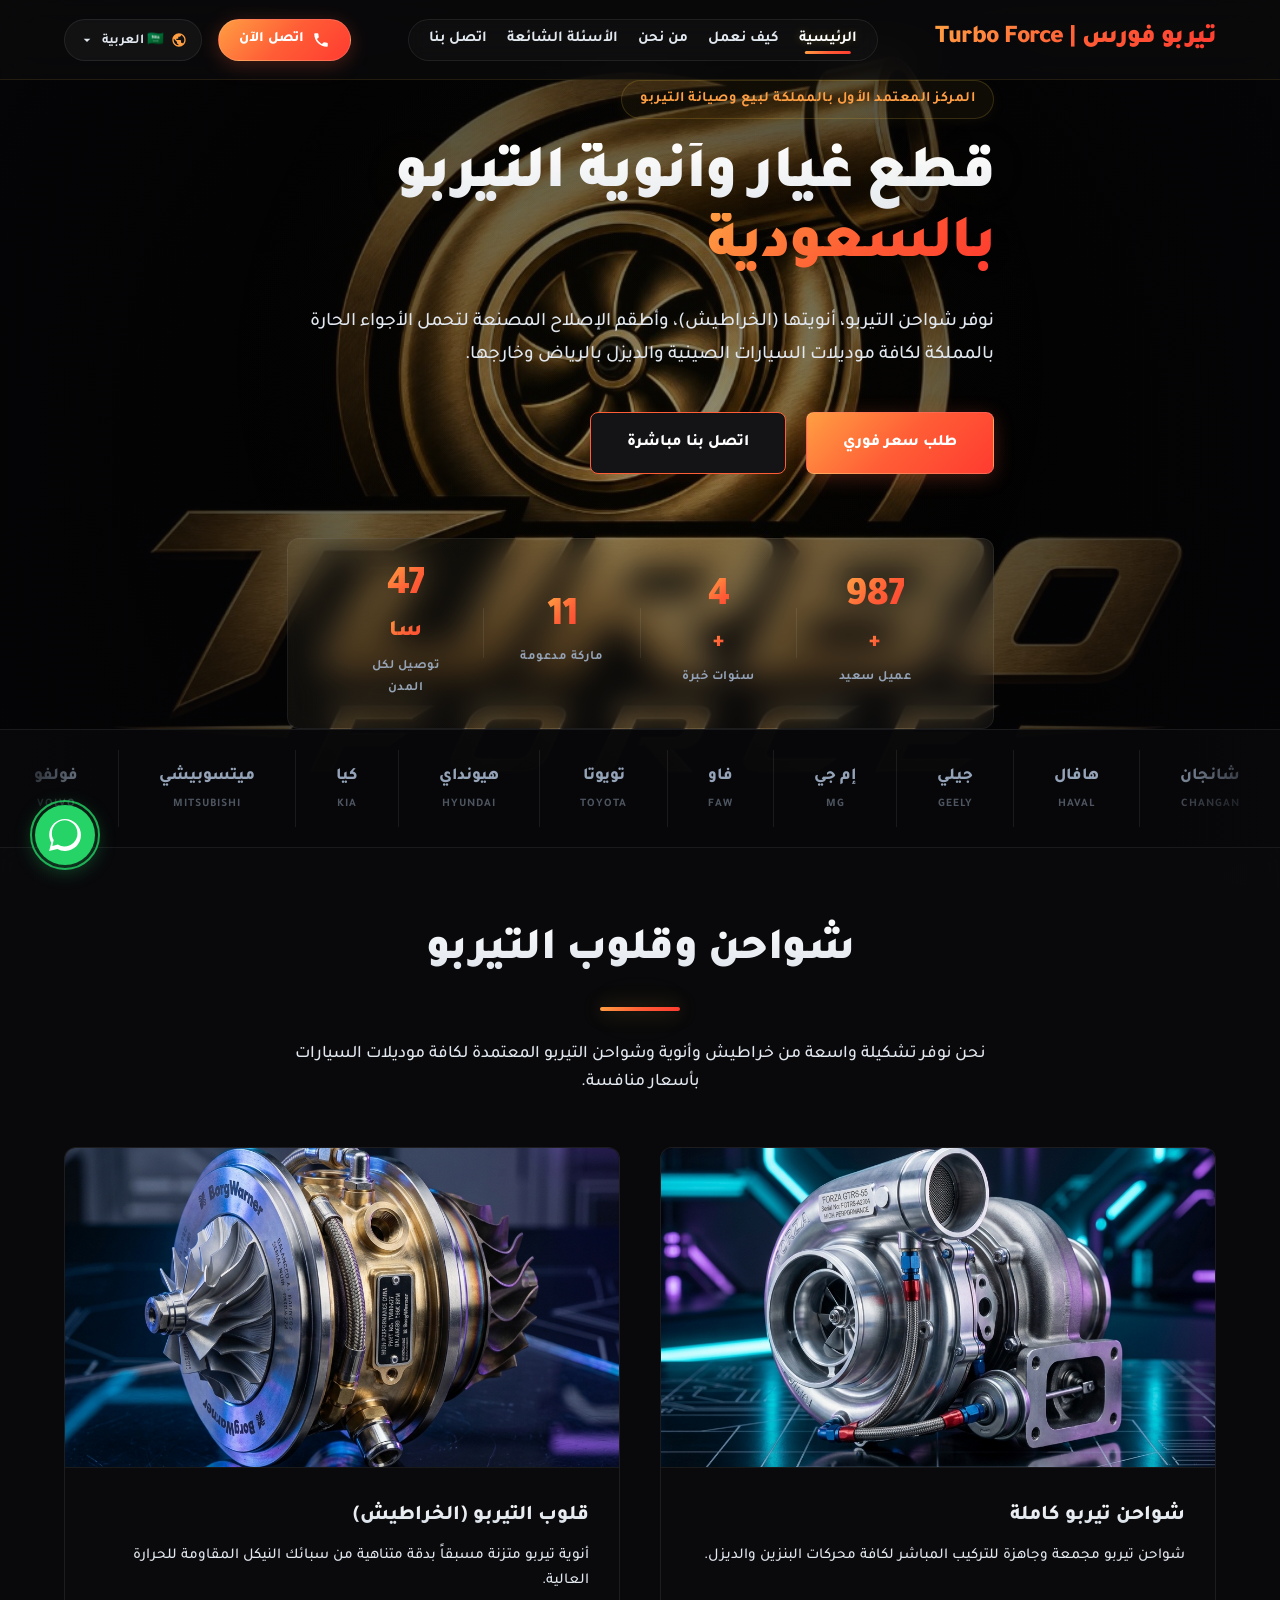
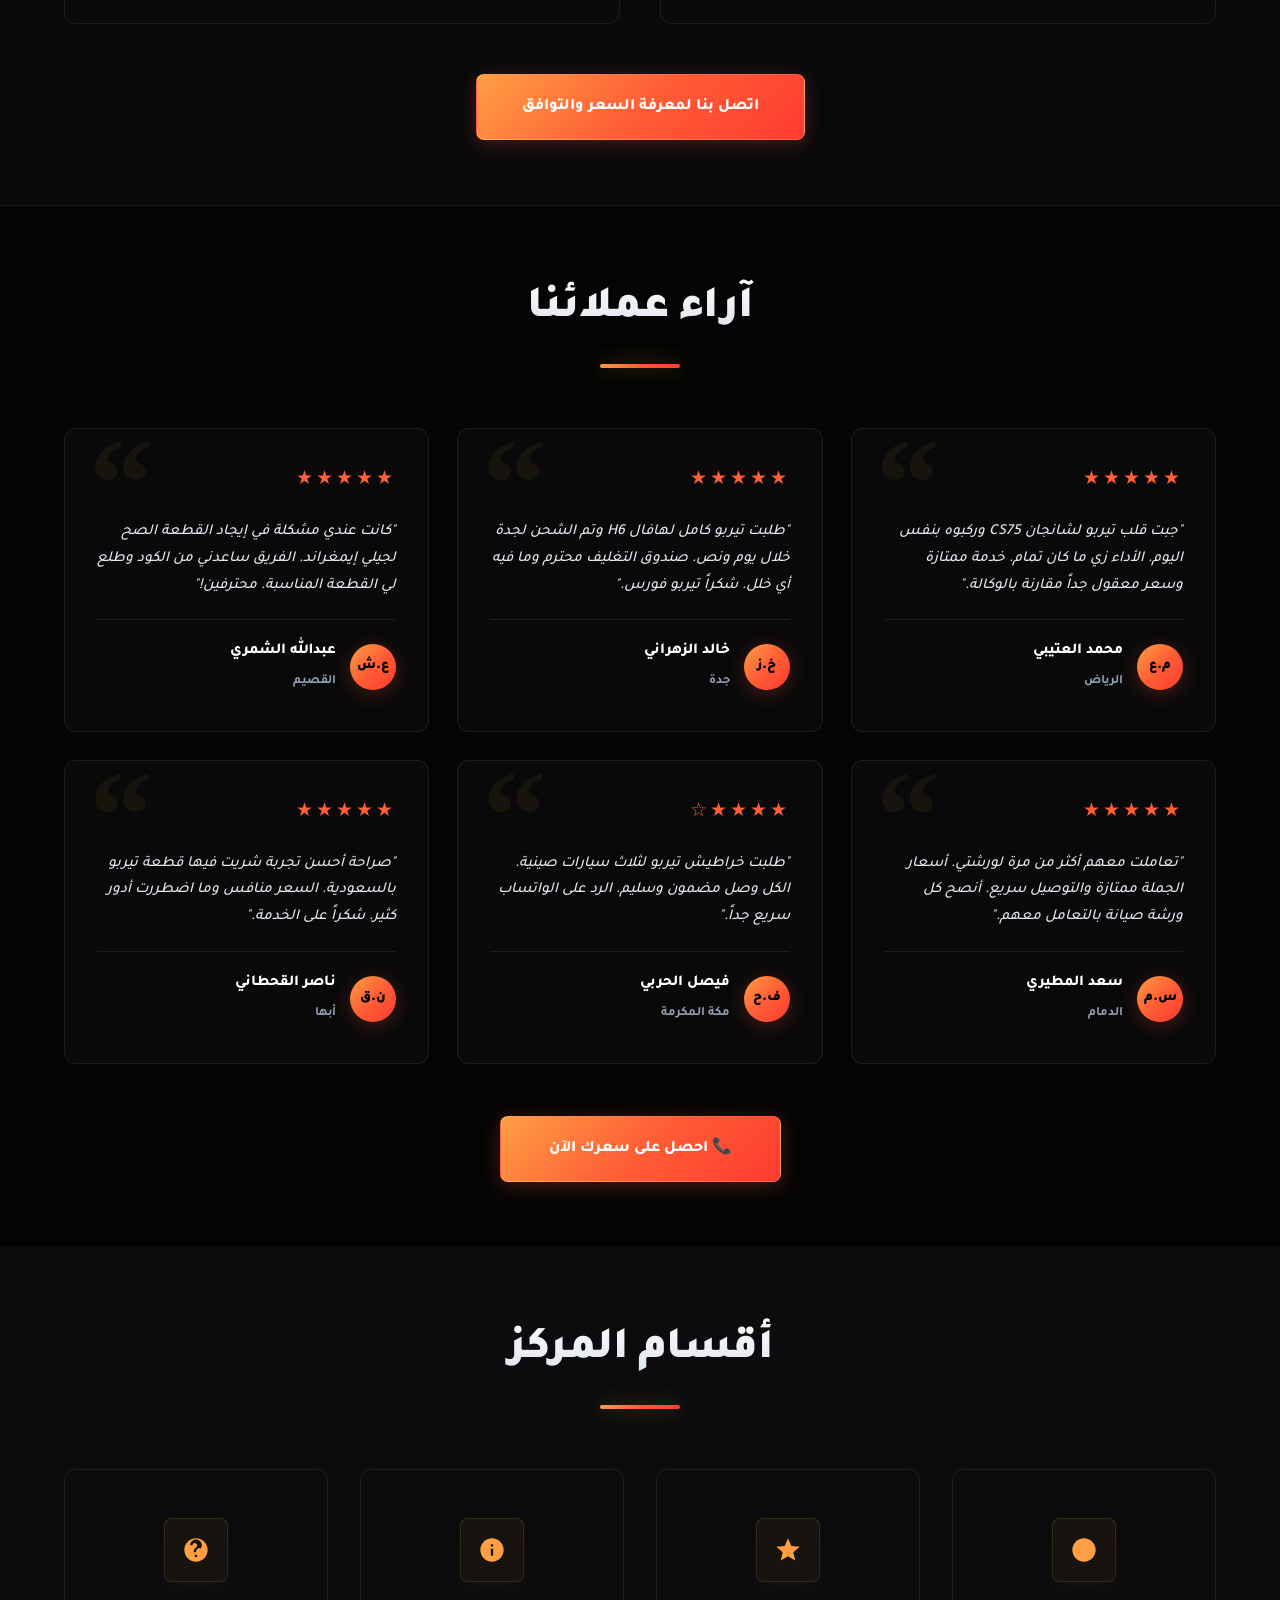
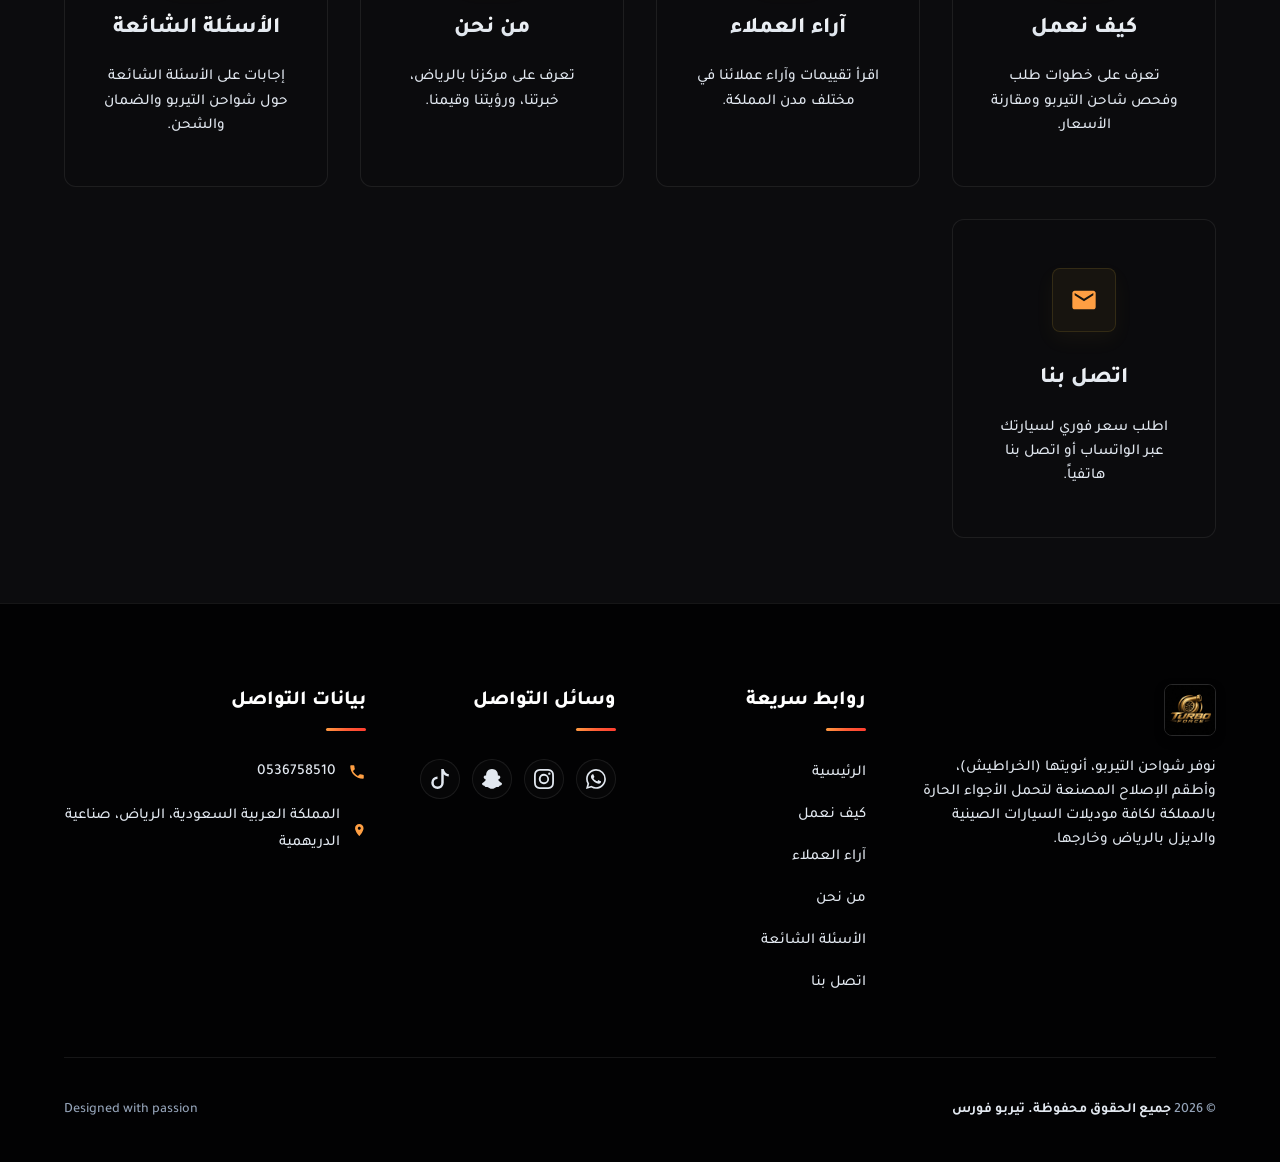
<file: index.html>
<!DOCTYPE html>
<html lang="ar" dir="rtl">
<head>
    <meta charset="UTF-8">
    <meta name="viewport" content="width=device-width, initial-scale=1.0">
    
    <!-- Primary SEO Meta Tags -->
    <title>تيربو فورس | بيع وصيانة شواحن التيربو في الرياض والسعودية | Turbo Force KSA</title>
    <meta name="description" content="تيربو فورس هو المركز الأول بالمملكة لبيع وصيانة شواحن وقلوب التيربو (الخراطيش) لجميع السيارات الصينية والديزل بالرياض وكافة مدن السعودية. اتصل بنا الآن 0536758510 للفحص الفوري وعرض السعر.">
    <meta name="keywords" content="تيربو فورس السعودية, ورشة تيربو الرياض, صيانة تيربو الرياض, تصليح تيربو بالرياض, بيع شواحن تيربو السعودية, خراطيش تيربو الرياض, تيربو سيارات صينية, تيربو ديزل الرياض, تيربو شانجان السعودية, تيربو هافال الرياض, تيربو جلي السعودية, قطع غيار تيربو الرياض, قلب تيربو الرياض, شاحن توربيني السعودية, صيانة تيربو جدة, صيانة تيربو الدمام, تصليح تيربو السعودية, قطع غيار سيارات صينية الرياض, Turbo Force KSA, Turbo Force Riyadh, Changan Turbo Saudi, Haval Turbo Riyadh, Geely Turbo Saudi, Turbo repair Saudi Arabia, Turbo spares Riyadh">
    
    <!-- Open Graph / Facebook / WhatsApp Sharing Meta Tags -->
    <meta property="og:type" content="website">
    <meta property="og:url" content="https://turboforcesa.com/">
    <meta property="og:title" content="تيربو فورس | بيع وصيانة شواحن وقلوب التيربو بالسعودية | Turbo Force">
    <meta property="og:description" content="المركز المعتمد الأول في الرياض والمملكة العربية السعودية لصيانة وبيع شواحن وقلوب التيربو لجميع السيارات بأسعار منافسة وضمان فوري. اتصل بنا 0536758510.">
    <meta property="og:image" content="assets/complete_turbo.png">

    <!-- Structured Data JSON-LD (Schema.org) for Local SEO -->
    <script type="application/ld+json">
    {
      "@context": "https://schema.org",
      "@type": "AutoRepair",
      "name": "تيربو فورس - بيع وصيانة جميع أنواع التيربو",
      "image": "assets/logo.jpg",
      "url": "https://turboforcesa.com",
      "telephone": "+966536758510",
      "priceRange": "$$",
      "address": {
        "@type": "PostalAddress",
        "streetAddress": "صناعية الدريهمية",
        "addressLocality": "الرياض",
        "addressCountry": "SA"
      },
      "geo": {
        "@type": "GeoCoordinates",
        "latitude": 24.5925016,
        "longitude": 46.7028356
      },
      "openingHoursSpecification": {
        "@type": "OpeningHoursSpecification",
        "dayOfWeek": [
          "Monday",
          "Tuesday",
          "Wednesday",
          "Thursday",
          "Saturday",
          "Sunday"
        ],
        "opens": "08:00",
        "closes": "20:00"
      }
    }
    </script>
    
    <!-- Stylesheets -->
    <link rel="stylesheet" href="style.css">
    
    <!-- JavaScript Application Logic -->
    <script src="translations.js" defer></script>
    <script src="shared.js" defer></script>
    <script src="app.js" defer></script>
</head>
<body>

    <!-- Hero Section -->
    <section class="hero" id="home">
        <!-- Animated particle orbs -->
        <div class="hero-particles" aria-hidden="true">
            <div class="particle p1"></div>
            <div class="particle p2"></div>
            <div class="particle p3"></div>
            <div class="particle p4"></div>
            <div class="particle p5"></div>
        </div>
        <div class="container">
            <div class="hero-content">
                <span class="hero-tag" data-i18n="hero_tag">المركز المعتمد الأول بالمملكة لبيع وصيانة التيربو</span>
                <h1 data-i18n="hero_title">قطع غيار وأنوية التيربو <span>بالسعودية</span></h1>
                <p data-i18n="hero_desc">نوفر شواحن التيربو، أنويتها (الخراطيش)، وأطقم الإصلاح المصنعة لتحمل الأجواء الحارة بالمملكة لكافة موديلات السيارات الصينية والديزل بالرياض وخارجها.</p>
                <div class="hero-buttons">
                    <a href="contact.html" class="btn btn-primary" data-i18n="hero_cta_products">طلب سعر فوري</a>
                    <a href="tel:0536758510" class="btn btn-secondary" data-i18n="hero_cta_call">اتصل بنا مباشرة</a>
                </div>
            </div>
            <!-- Quick Stats Bar inside Hero -->
            <div class="hero-stats">
                <div class="hero-stat-item">
                    <strong class="hero-stat-num" data-target="1000">0</strong>
                    <span>+</span>
                    <p data-i18n="hero_stat_clients">عميل سعيد</p>
                </div>
                <div class="hero-stat-divider"></div>
                <div class="hero-stat-item">
                    <strong class="hero-stat-num" data-target="5">0</strong>
                    <span>+</span>
                    <p data-i18n="hero_stat_experience">سنوات خبرة</p>
                </div>
                <div class="hero-stat-divider"></div>
                <div class="hero-stat-item">
                    <strong class="hero-stat-num" data-target="12">0</strong>
                    <span></span>
                    <p data-i18n="hero_stat_brands">ماركة مدعومة</p>
                </div>
                <div class="hero-stat-divider"></div>
                <div class="hero-stat-item">
                    <strong class="hero-stat-num" data-target="48">0</strong>
                    <span data-i18n="hero_stat_delivery_unit">سا</span>
                    <p data-i18n="hero_stat_delivery">توصيل لكل المدن</p>
                </div>
            </div>
        </div>
    </section>

    <!-- Brands Strip Section -->
    <section class="brands-strip">
        <div class="brands-track-wrapper">
            <div class="brands-track" id="brandsTrack">
                <!-- Brand items duplicated for infinite loop -->
                <div class="brand-item"><span>شانجان</span><small>Changan</small></div>
                <div class="brand-item"><span>هافال</span><small>Haval</small></div>
                <div class="brand-item"><span>جيلي</span><small>Geely</small></div>
                <div class="brand-item"><span>إم جي</span><small>MG</small></div>
                <div class="brand-item"><span>فاو</span><small>FAW</small></div>
                <div class="brand-item"><span>تويوتا</span><small>Toyota</small></div>
                <div class="brand-item"><span>هيونداي</span><small>Hyundai</small></div>
                <div class="brand-item"><span>كيا</span><small>Kia</small></div>
                <div class="brand-item"><span>ميتسوبيشي</span><small>Mitsubishi</small></div>
                <div class="brand-item"><span>فولفو</span><small>Volvo</small></div>
                <div class="brand-item"><span>بيك</span><small>BAIC</small></div>
                <div class="brand-item"><span>جيتور</span><small>Jetour</small></div>
                <!-- Duplicate for seamless loop -->
                <div class="brand-item" aria-hidden="true"><span>شانجان</span><small>Changan</small></div>
                <div class="brand-item" aria-hidden="true"><span>هافال</span><small>Haval</small></div>
                <div class="brand-item" aria-hidden="true"><span>جيلي</span><small>Geely</small></div>
                <div class="brand-item" aria-hidden="true"><span>إم جي</span><small>MG</small></div>
                <div class="brand-item" aria-hidden="true"><span>فاو</span><small>FAW</small></div>
                <div class="brand-item" aria-hidden="true"><span>تويوتا</span><small>Toyota</small></div>
                <div class="brand-item" aria-hidden="true"><span>هيونداي</span><small>Hyundai</small></div>
                <div class="brand-item" aria-hidden="true"><span>كيا</span><small>Kia</small></div>
                <div class="brand-item" aria-hidden="true"><span>ميتسوبيشي</span><small>Mitsubishi</small></div>
                <div class="brand-item" aria-hidden="true"><span>فولفو</span><small>Volvo</small></div>
                <div class="brand-item" aria-hidden="true"><span>بيك</span><small>BAIC</small></div>
                <div class="brand-item" aria-hidden="true"><span>جيتور</span><small>Jetour</small></div>
            </div>
        </div>
    </section>

    <!-- Gallery Section (Embedded in Homepage) -->
    <section class="gallery-section section-padding" id="gallery">
        <div class="container">
            <h2 class="section-title" data-i18n="gallery_title">شواحن وقلوب التيربو</h2>
            <p style="text-align:center; max-width:700px; margin:-30px auto 50px; color:var(--text-secondary); font-size:1.1rem; line-height:1.6;" data-i18n="gallery_desc">
                نحن نوفر تشكيلة واسعة من خراطيش وأنوية وشواحن التيربو المعتمدة لكافة موديلات السيارات بأسعار منافسة.
            </p>
            <div class="gallery-grid">
                <div class="gallery-card">
                    <div class="gallery-img-wrapper">
                        <img src="assets/complete_turbo.png" alt="Complete Turbocharger">
                    </div>
                    <div class="gallery-info">
                        <h3 data-i18n="gallery_item1_title">شواحن تيربو كاملة</h3>
                        <p data-i18n="gallery_item1_desc">شواحن تيربو مجمعة وجاهزة للتركيب المباشر لكافة محركات البنزين والديزل.</p>
                    </div>
                </div>
                <div class="gallery-card">
                    <div class="gallery-img-wrapper">
                        <img src="assets/turbo_core_cartridge.png" alt="Turbocharger Core Cartridge CHRA">
                    </div>
                    <div class="gallery-info">
                        <h3 data-i18n="gallery_item2_title">قلب التيربو (الخراطيش)</h3>
                        <p data-i18n="gallery_item2_desc">أنوية تيربو متزنة مسبقاً بدقة متناهية من سبائك النيكل المقاومة للحرارة العالية.</p>
                    </div>
                </div>
            </div>
            <div style="text-align:center; margin-top:40px;">
                <a href="contact.html" class="btn btn-primary" style="padding:18px 45px;" data-i18n="gallery_cta">اتصل بنا لمعرفة السعر والتوافق</a>
            </div>
        </div>
    </section>


    <section class="reviews section-padding" id="reviews">
        <div class="container">
            <h2 class="section-title" data-i18n="reviews_title">آراء عملائنا</h2>
            <div class="reviews-grid">

                <div class="review-card">
                    <div class="review-stars">&#9733;&#9733;&#9733;&#9733;&#9733;</div>
                    <p class="review-text" data-i18n="rev1_text">"جبت قلب تيربو لشانجان CS75 وركبوه بنفس اليوم. الأداء زي ما كان تمام. خدمة ممتازة وسعر معقول جداً مقارنة بالوكالة."</p>
                    <div class="review-author">
                        <div class="review-avatar" data-i18n="rev1_avatar">م.ع</div>
                        <div>
                            <strong data-i18n="rev1_author">محمد العتيبي</strong>
                            <span data-i18n="rev1_region">الرياض</span>
                        </div>
                    </div>
                </div>

                <div class="review-card">
                    <div class="review-stars">&#9733;&#9733;&#9733;&#9733;&#9733;</div>
                    <p class="review-text" data-i18n="rev2_text">"طلبت تيربو كامل لهافال H6 وتم الشحن لجدة خلال يوم ونص. صندوق التغليف محترم وما فيه أي خلل. شكراً تيربو فورس."</p>
                    <div class="review-author">
                        <div class="review-avatar" data-i18n="rev2_avatar">خ.ز</div>
                        <div>
                            <strong data-i18n="rev2_author">خالد الزهراني</strong>
                            <span data-i18n="rev2_region">جدة</span>
                        </div>
                    </div>
                </div>

                <div class="review-card">
                    <div class="review-stars">&#9733;&#9733;&#9733;&#9733;&#9733;</div>
                    <p class="review-text" data-i18n="rev3_text">"كانت عندي مشكلة في إيجاد القطعة الصح لجيلي إيمغراند. الفريق ساعدني من الكود وطلع لي القطعة المناسبة. محترفين!"</p>
                    <div class="review-author">
                        <div class="review-avatar" data-i18n="rev3_avatar">ع.ش</div>
                        <div>
                            <strong data-i18n="rev3_author">عبدالله الشمري</strong>
                            <span data-i18n="rev3_region">القصيم</span>
                        </div>
                    </div>
                </div>

                <div class="review-card">
                    <div class="review-stars">&#9733;&#9733;&#9733;&#9733;&#9733;</div>
                    <p class="review-text" data-i18n="rev4_text">"تعاملت معهم أكثر من مرة لورشتي. أسعار الجملة ممتازة والتوصيل سريع. أنصح كل ورشة صيانة بالتعامل معهم."</p>
                    <div class="review-author">
                        <div class="review-avatar" data-i18n="rev4_avatar">س.م</div>
                        <div>
                            <strong data-i18n="rev4_author">سعد المطيري</strong>
                            <span data-i18n="rev4_region">الدمام</span>
                        </div>
                    </div>
                </div>

                <div class="review-card">
                    <div class="review-stars">&#9733;&#9733;&#9733;&#9733;&#9734;</div>
                    <p class="review-text" data-i18n="rev5_text">"طلبت خراطيش تيربو لثلاث سيارات صينية. الكل وصل مضمون وسليم. الرد على الواتساب سريع جداً."</p>
                    <div class="review-author">
                        <div class="review-avatar" data-i18n="rev5_avatar">ف.ح</div>
                        <div>
                            <strong data-i18n="rev5_author">فيصل الحربي</strong>
                            <span data-i18n="rev5_region">مكة المكرمة</span>
                        </div>
                    </div>
                </div>

                <div class="review-card">
                    <div class="review-stars">&#9733;&#9733;&#9733;&#9733;&#9733;</div>
                    <p class="review-text" data-i18n="rev6_text">"صراحة أحسن تجربة شريت فيها قطعة تيربو بالسعودية. السعر منافس وما اضطررت أدور كثير. شكراً على الخدمة."</p>
                    <div class="review-author">
                        <div class="review-avatar" data-i18n="rev6_avatar">ن.ق</div>
                        <div>
                            <strong data-i18n="rev6_author">ناصر القحطاني</strong>
                            <span data-i18n="rev6_region">أبها</span>
                        </div>
                    </div>
                </div>

            </div>

            <div style="text-align:center; margin-top:52px;">
                <a href="contact.html" class="btn btn-primary" style="padding:18px 48px;" data-i18n="comp_cta">📞 اطلب سعرك الآن</a>
            </div>
        </div>
    </section>

    <!-- Explore Sections Cards -->
    <section class="explore-sections section-padding" style="background-color: var(--bg-secondary);">
        <div class="container">
            <h2 class="section-title" data-i18n="home_cards_title">أقسام المركز</h2>
            <div class="features-grid">
                
                <!-- Card 1: How It Works -->
                <a href="how-it-works.html" class="feature-card">
                    <div class="feature-icon">
                        <svg viewBox="0 0 24 24"><path d="M22 12c0-5.52-4.48-10-10-10S2 6.48 2 12s4.48 10 10 10 10-4.48 10-10zM6 13h8c.55 0 1-.45 1-1s-.45-1-1-1H6c-.55 0-1 .45-1 1s.45 1 1 1zm0-4h12c.55 0 1-.45 1-1s-.45-1-1-1H6c-.55 0-1 .45-1 1s.45 1 1 1zm0 8h10c.55 0 1-.45 1-1s-.45-1-1-1H6c-.55 0-1 .45-1 1s.45 1 1 1z"/></svg>
                    </div>
                    <h3 data-i18n="nav_how">كيف نعمل</h3>
                    <p data-i18n="home_card_how_desc">تعرف على خطوات طلب وفحص شاحن التيربو ومقارنة الأسعار.</p>
                </a>

                <!-- Card 3: Reviews -->
                <a href="#reviews" class="feature-card">
                    <div class="feature-icon">
                        <svg viewBox="0 0 24 24"><path d="M12 17.27L18.18 21l-1.64-7.03L22 9.24l-7.19-.61L12 2 9.19 8.63 2 9.24l5.46 4.73L5.82 21z"/></svg>
                    </div>
                    <h3 data-i18n="nav_reviews">آراء العملاء</h3>
                    <p data-i18n="home_card_reviews_desc">اقرأ تقييمات وآراء عملائنا في مختلف مدن المملكة.</p>
                </a>

                <!-- Card 4: About -->
                <a href="about.html" class="feature-card">
                    <div class="feature-icon">
                        <svg viewBox="0 0 24 24"><path d="M12 2C6.48 2 2 6.48 2 12s4.48 10 10 10 10-4.48 10-10S17.52 2 12 2zm1 15h-2v-6h2v6zm0-8h-2V7h2v2z"/></svg>
                    </div>
                    <h3 data-i18n="nav_about">من نحن</h3>
                    <p data-i18n="home_card_about_desc">تعرف على مركزنا بالرياض، خبرتنا، ورؤيتنا وقيمنا.</p>
                </a>

                <!-- Card 5: FAQ -->
                <a href="faq.html" class="feature-card">
                    <div class="feature-icon">
                        <svg viewBox="0 0 24 24"><path d="M12 2C6.48 2 2 6.48 2 12s4.48 10 10 10 10-4.48 10-10S17.52 2 12 2zm1 16h-2v-2h2v2zm1.07-7.75l-.9.92C12.45 11.9 12 12.5 12 14h-2v-.5c0-1.1.45-2.1 1.17-2.83l1.24-1.26c.37-.36.59-.86.59-1.41 0-1.1-.9-2-2-2s-2 .9-2 2H7c0-2.76 2.24-5 5-5s5 2.24 5 5c0 1.04-.42 1.99-1.07 2.75z"/></svg>
                    </div>
                    <h3 data-i18n="nav_faq">الأسئلة الشائعة</h3>
                    <p data-i18n="home_card_faq_desc">إجابات على الأسئلة الشائعة حول شواحن التيربو والضمان والشحن.</p>
                </a>

                <!-- Card 6: Contact -->
                <a href="contact.html" class="feature-card">
                    <div class="feature-icon">
                        <svg viewBox="0 0 24 24"><path d="M20 4H4c-1.1 0-1.99.9-1.99 2L2 18c0 1.1.9 2 2 2h16c1.1 0 2-.9 2-2V6c0-1.1-.9-2-2-2zm0 4l-8 5-8-5V6l8 5 8-5v2z"/></svg>
                    </div>
                    <h3 data-i18n="nav_contact">اتصل بنا</h3>
                    <p data-i18n="home_card_contact_desc">اطلب سعر فوري لسيارتك عبر الواتساب أو اتصل بنا هاتفياً.</p>
                </a>

            </div>
        </div>
    </section>



</body>
</html>
</file>
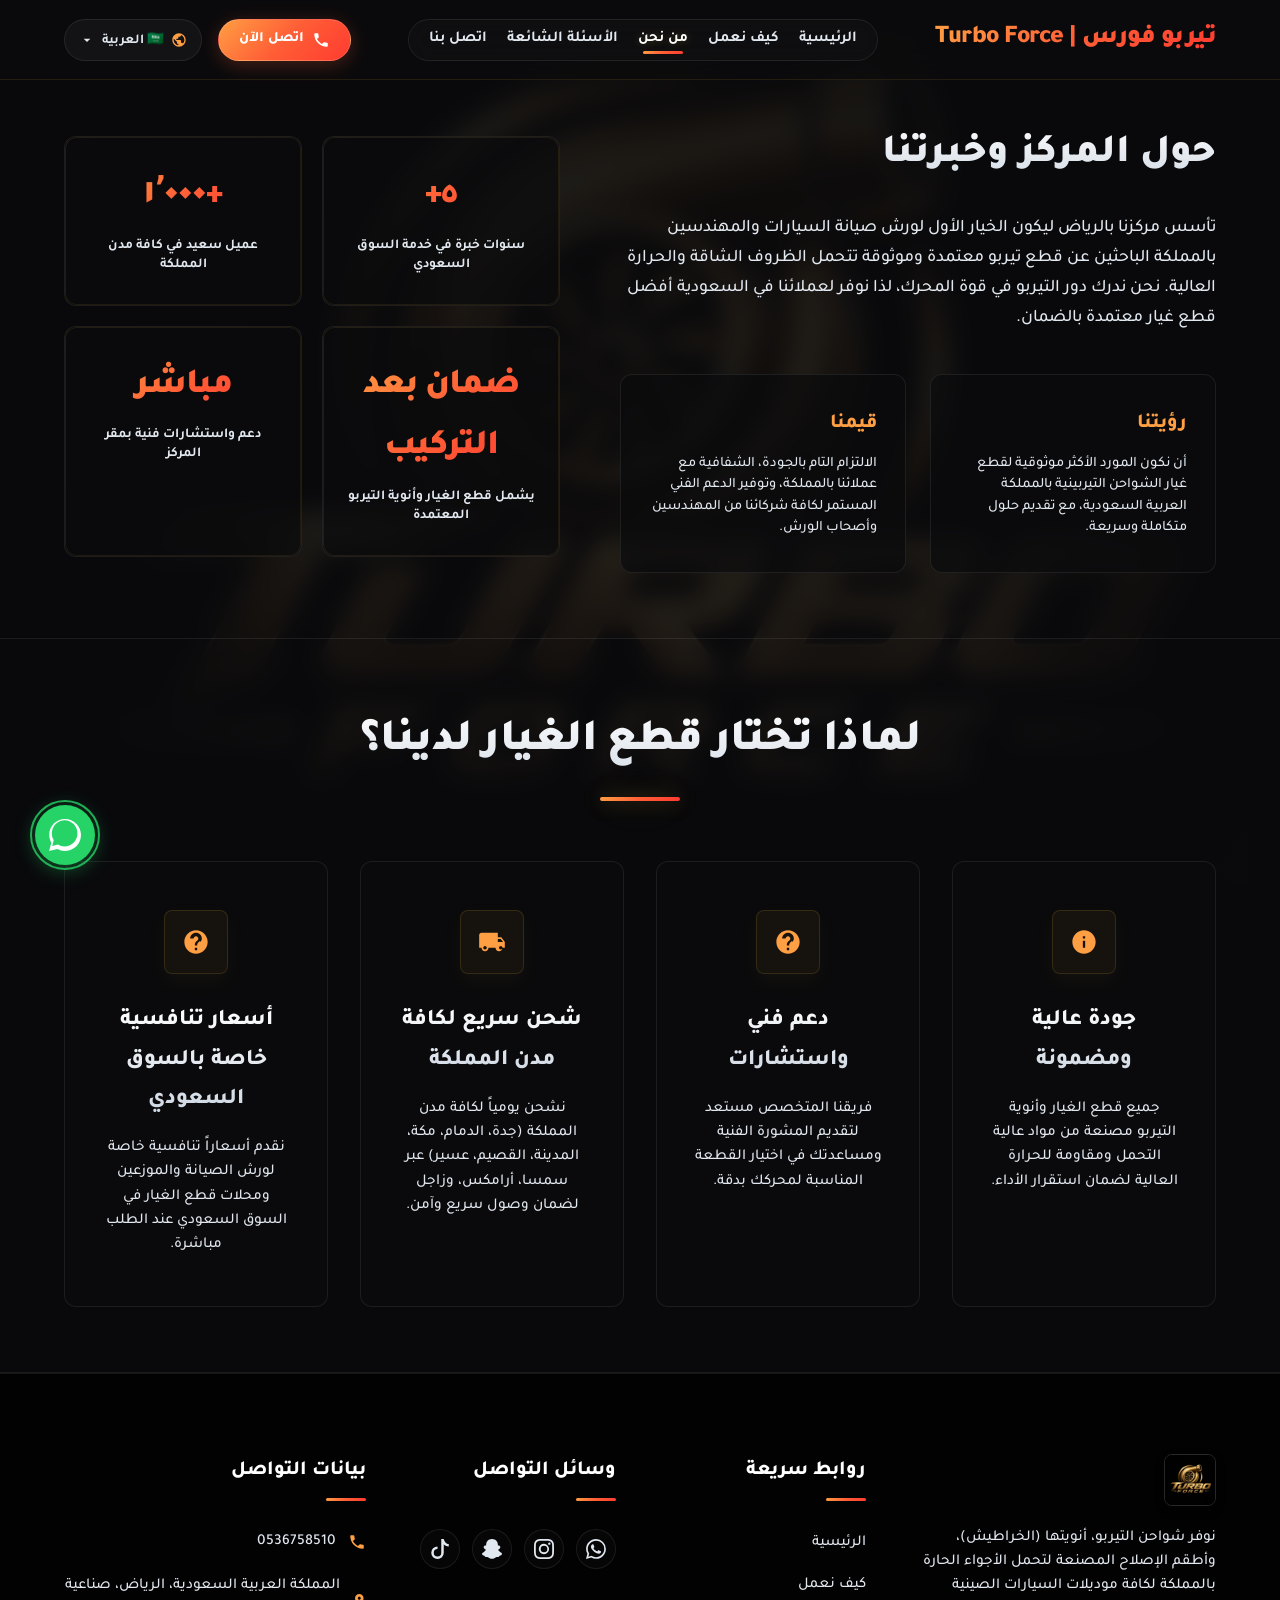
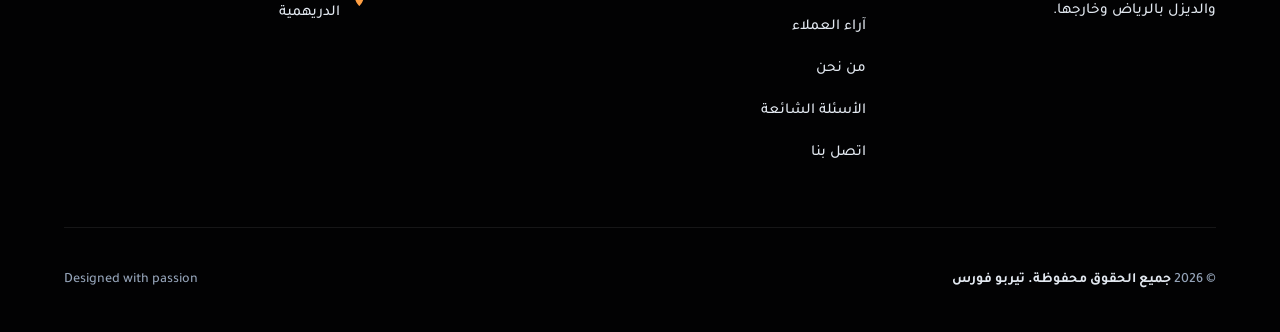
<file: about.html>
<!DOCTYPE html>
<html lang="ar" dir="rtl">
<head>
    <meta charset="UTF-8">
    <meta name="viewport" content="width=device-width, initial-scale=1.0">
    <title>من نحن | تيربو فورس</title>
    <meta name="description" content="تعرف على تيربو فورس - المركز المتخصص في بيع وصيانة التيربو بالرياض.">
    <link rel="stylesheet" href="style.css">
    <script src="translations.js" defer></script>
    <script src="shared.js" defer></script>
    <script src="app.js" defer></script>
</head>
<body>

    <!-- About Section -->
    <section class="about section-padding" id="about" style="padding-top:120px;">
        <div class="container">
            <div class="about-wrapper">
                <div class="about-content">
                    <h2 data-i18n="about_title">حول المركز وخبرتنا</h2>
                    <p data-i18n="about_desc">تأسس مركزنا بالرياض ليكون الخيار الأول لورش صيانة السيارات والمهندسين بالمملكة الباحثين عن قطع تيربو معتمدة وموثوقة تتحمل الظروف الشاقة والحرارة العالية. نحن ندرك دور التيربو في قوة المحرك، لذا نوفر لعملائنا في السعودية أفضل قطع غيار معتمدة بالضمان.</p>
                    <div class="about-grid">
                        <div class="about-item">
                            <h4 data-i18n="about_item1_title">رؤيتنا</h4>
                            <p data-i18n="about_item1_desc">أن نكون المورد الأكثر موثوقية لقطع غيار الشواحن التيربينية بالمملكة العربية السعودية، مع تقديم حلول متكاملة وسريعة.</p>
                        </div>
                        <div class="about-item">
                            <h4 data-i18n="about_item2_title">قيمنا</h4>
                            <p data-i18n="about_item2_desc">الالتزام التام بالجودة، الشفافية مع عملائنا بالمملكة، وتوفير الدعم الفني المستمر لكافة شركائنا من المهندسين وأصحاب الورش.</p>
                        </div>
                    </div>
                </div>
                <div class="about-stats-container">
                    <div class="about-stats-grid">
                        <div class="stat-card">
                            <h3 class="stat-number" data-i18n="stat_1_val">5+</h3>
                            <p class="stat-label" data-i18n="stat_1_label">سنوات خبرة في خدمة السوق السعودي</p>
                        </div>
                        <div class="stat-card">
                            <h3 class="stat-number" data-i18n="stat_2_val">+1000</h3>
                            <p class="stat-label" data-i18n="stat_2_label">عميل سعيد في كافة مدن المملكة</p>
                        </div>
                        <div class="stat-card">
                            <h3 class="stat-number" data-i18n="stat_3_val">وكالة وتجاري</h3>
                            <p class="stat-label" data-i18n="stat_3_label">خيارات قطع غيار متعددة وبضمان</p>
                        </div>
                        <div class="stat-card">
                            <h3 class="stat-number" data-i18n="stat_4_val">مباشر</h3>
                            <p class="stat-label" data-i18n="stat_4_label">دعم واستشارات فنية بمقر المركز</p>
                        </div>
                    </div>
                </div>
            </div>
        </div>
    </section>

    <!-- Features Section -->
    <section class="features section-padding" style="background-color: var(--bg-secondary);">
        <div class="container">
            <h2 class="section-title" data-i18n="features_title">لماذا تختار قطع الغيار لدينا؟</h2>
            <div class="features-grid">
                <div class="feature-card">
                    <div class="feature-icon">
                        <svg viewBox="0 0 24 24"><path d="M12 2C6.48 2 2 6.48 2 12s4.48 10 10 10 10-4.48 10-10S17.52 2 12 2zm1 15h-2v-6h2v6zm0-8h-2V7h2v2z"/></svg>
                    </div>
                    <h3 data-i18n="feat_1_title">جودة عالية ومضمونة</h3>
                    <p data-i18n="feat_1_desc">جميع قطع الغيار وأنوية التيربو مصنعة من مواد عالية التحمل ومقاومة للحرارة العالية لضمان استقرار الأداء.</p>
                </div>
                <div class="feature-card">
                    <div class="feature-icon">
                        <svg viewBox="0 0 24 24"><path d="M12 2C6.48 2 2 6.48 2 12s4.48 10 10 10 10-4.48 10-10S17.52 2 12 2zm1 17h-2v-2h2v2zm2.07-7.75l-.9.92C13.45 12.9 13 13.5 13 15h-2v-.5c0-1.1.45-2.1 1.17-2.83l1.24-1.26c.37-.36.59-.86.59-1.41 0-1.1-.9-2-2-2s-2 .9-2 2H7c0-2.76 2.24-5 5-5s5 2.24 5 5c0 1.04-.42 1.99-1.07 2.75z"/></svg>
                    </div>
                    <h3 data-i18n="feat_2_title">دعم فني واستشارات</h3>
                    <p data-i18n="feat_2_desc">فريقنا المتخصص مستعد لتقديم المشورة الفنية ومساعدتك في اختيار القطعة المناسبة لمحركك بدقة.</p>
                </div>
                <div class="feature-card">
                    <div class="feature-icon">
                        <svg viewBox="0 0 24 24"><path d="M20 8h-3V4H3c-1.1 0-2 .9-2 2v11h2c0 1.66 1.34 3 3 3s3-1.34 3-3h6c0 1.66 1.34 3 3 3s3-1.34 3-3h2v-5l-3-4zM6 18.5c-.83 0-1.5-.67-1.5-1.5s.67-1.5 1.5-1.5 1.5.67 1.5 1.5-.67 1.5-1.5 1.5zm13.5 0c-.83 0-1.5-.67-1.5-1.5s.67-1.5 1.5-1.5 1.5.67 1.5 1.5-.67 1.5-1.5 1.5zM17 12V9.5h2.5l1.97 2.5H17z"/></svg>
                    </div>
                    <h3 data-i18n="feat_3_title">شحن سريع لكافة مدن المملكة</h3>
                    <p data-i18n="feat_3_desc">نشحن يومياً لكافة مدن المملكة (جدة، الدمام، مكة، المدينة، القصيم، عسير) عبر سمسا، أرامكس، وزاجل.</p>
                </div>
                <div class="feature-card">
                    <div class="feature-icon">
                        <svg viewBox="0 0 24 24"><path d="M12 2C6.48 2 2 6.48 2 12s4.48 10 10 10 10-4.48 10-10S17.52 2 12 2zm1 17h-2v-2h2v2zm2.07-7.75l-.9.92C13.45 12.9 13 13.5 13 15h-2v-.5c0-1.1.45-2.1 1.17-2.83l1.24-1.26c.37-.36.59-.86.59-1.41 0-1.1-.9-2-2-2s-2 .9-2 2H7c0-2.76 2.24-5 5-5s5 2.24 5 5c0 1.04-.42 1.99-1.07 2.75z"/></svg>
                    </div>
                    <h3 data-i18n="feat_4_title">أسعار تنافسية</h3>
                    <p data-i18n="feat_4_desc">نقدم أسعاراً تنافسية خاصة لورش الصيانة والموزعين ومحلات قطع الغيار في السوق السعودي عند الطلب مباشرة.</p>
                </div>
            </div>
        </div>
    </section>

</body>
</html>
</file>
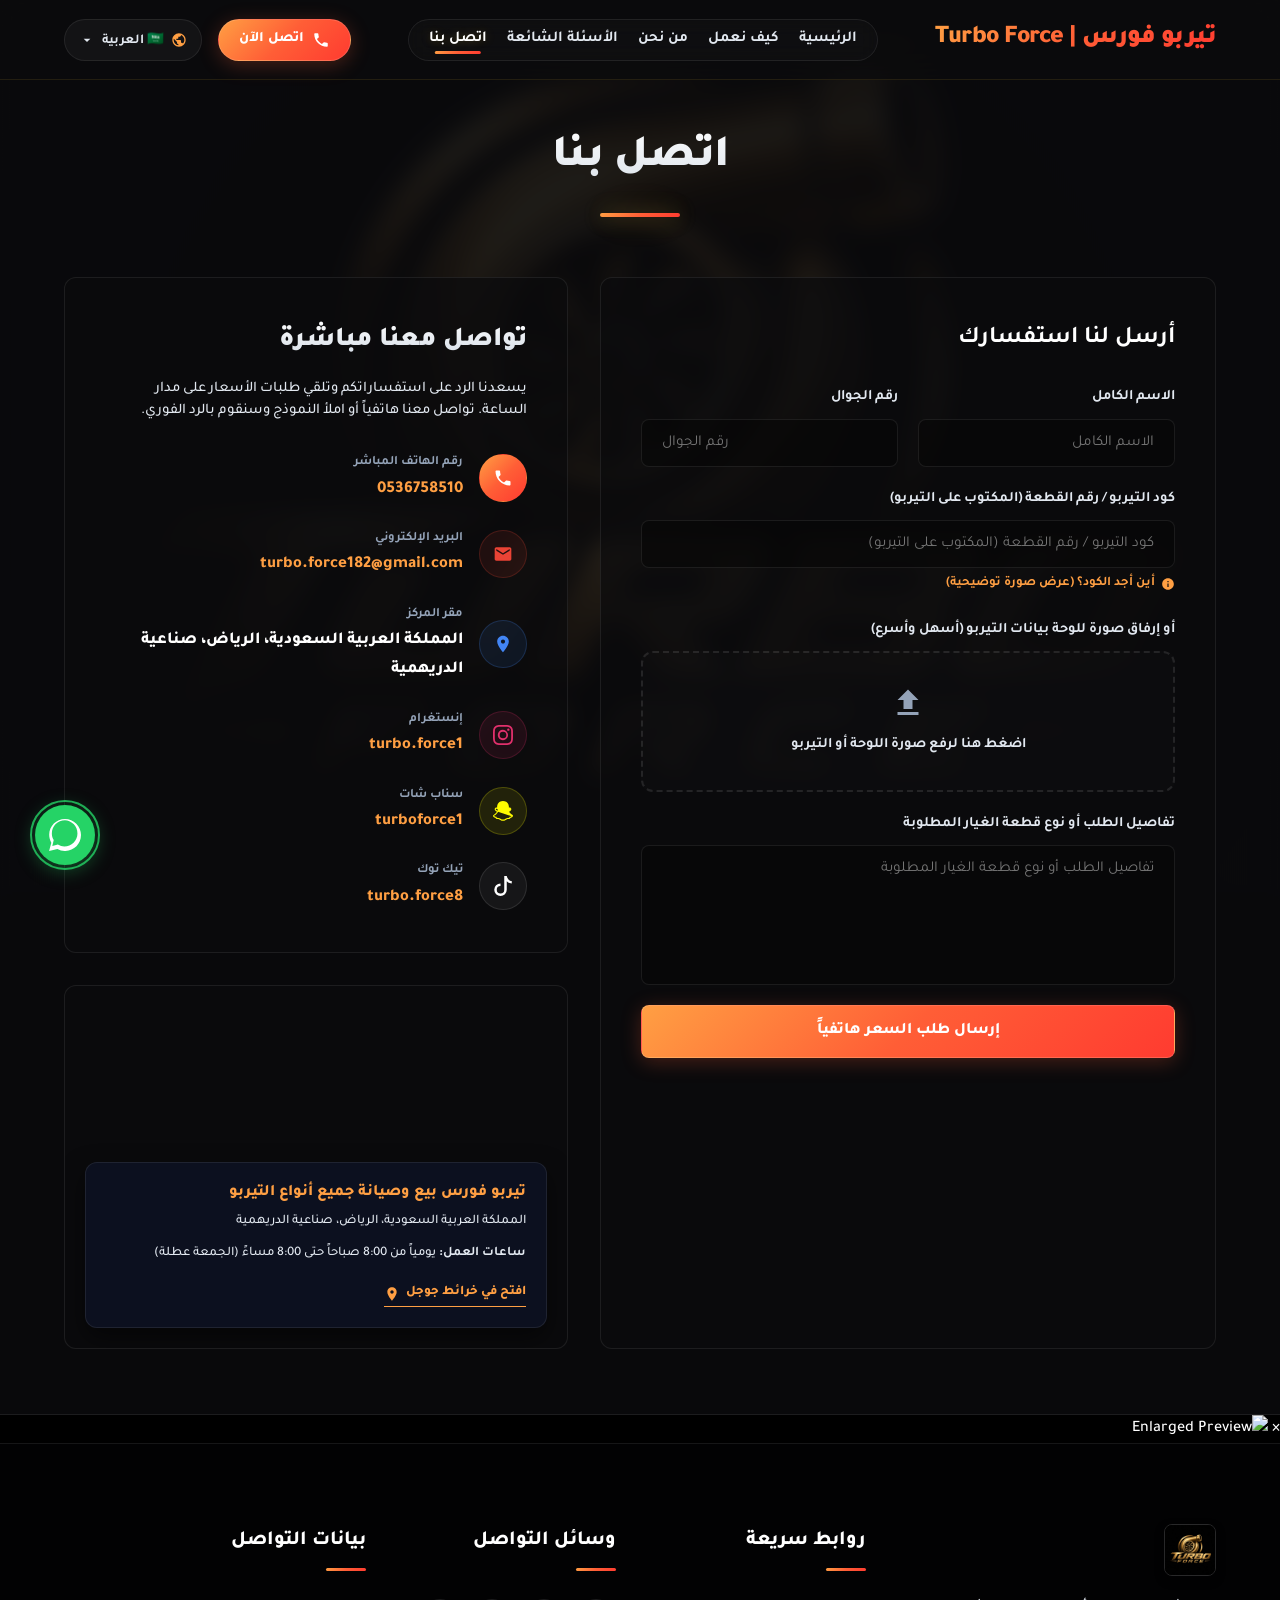
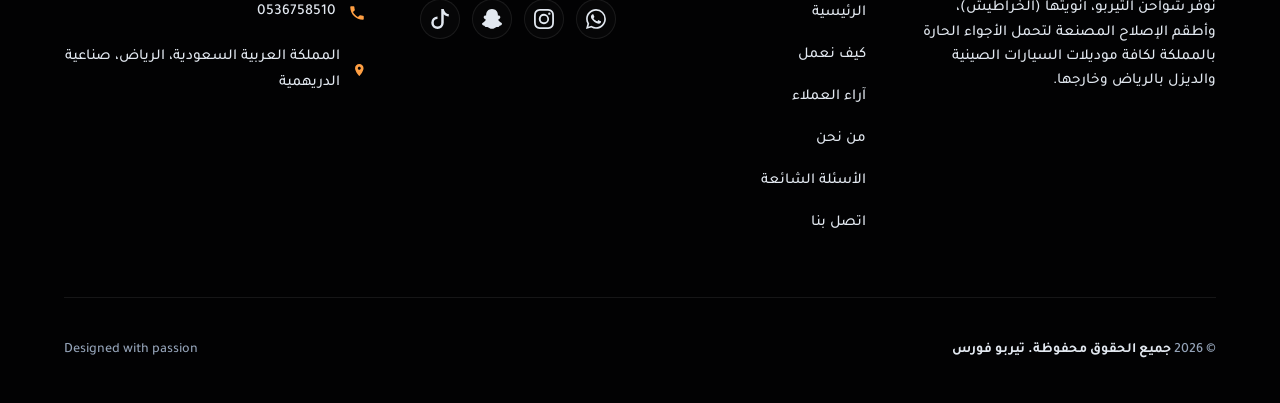
<file: contact.html>
<!DOCTYPE html>
<html lang="ar" dir="rtl">
<head>
    <meta charset="UTF-8">
    <meta name="viewport" content="width=device-width, initial-scale=1.0">
    <title>اتصل بنا | تيربو فورس</title>
    <meta name="description" content="تواصل مع تيربو فورس بالرياض للحصول على عرض سعر فوري أو زيارة مقرنا.">
    <link rel="stylesheet" href="style.css">
    <script src="translations.js" defer></script>
    <script src="shared.js" defer></script>
    <script src="app.js" defer></script>
</head>
<body>

    <!-- Contact Us & Location Section -->
    <section class="contact section-padding" id="contact" style="padding-top: 120px; background-color: var(--bg-secondary);">
        <div class="container">
            <h2 class="section-title" data-i18n="nav_contact">اتصل بنا</h2>
            <div class="contact-wrapper">
                
                <!-- Contact Form column (Right on RTL) -->
                <div class="contact-form-container">
                    <h3 style="font-size: 1.5rem; font-weight: 700; margin-bottom: 25px;" data-i18n="contact_form_title">أرسل لنا استفسارك</h3>
                    <form class="contact-form" id="contactForm">
                        <div class="form-group">
                            <label for="clientName" data-i18n="form_name">الاسم الكامل</label>
                            <input type="text" id="clientName" required data-i18n-placeholder="form_name">
                        </div>
                        <div class="form-group">
                            <label for="clientPhone" data-i18n="form_phone">رقم الجوال</label>
                            <input type="tel" id="clientPhone" required data-i18n-placeholder="form_phone">
                        </div>
                        <div class="form-group full-width">
                            <label for="clientTurboCode" data-i18n="form_turbo_code">كود التيربو / رقم القطعة (المكتوب على التيربو)</label>
                            <div class="turbo-code-input-wrapper" style="position: relative; display: flex; flex-direction: column; gap: 4px;">
                                <input type="text" id="clientTurboCode" data-i18n-placeholder="form_turbo_code">
                                <button type="button" class="btn-guide-toggle" id="guideToggle">
                                    <svg viewBox="0 0 24 24" style="width: 14px; height: 14px; fill: currentColor;"><path d="M12 2C6.48 2 2 6.48 2 12s4.48 10 10 10 10-4.48 10-10S17.52 2 12 2zm1 15h-2v-6h2v6zm0-8h-2V7h2v2z"/></svg>
                                    <span data-i18n="show_guide">أين أجد الكود؟ (عرض صورة توضيحية)</span>
                                </button>
                                <div class="turbo-guide-image-container" id="turboGuideContainer">
                                    <!-- Tabs Buttons for locations -->
                                    <div class="guide-tabs" style="display: flex; gap: 8px; margin-bottom: 12px; justify-content: center; flex-wrap: wrap;">
                                        <button type="button" class="guide-tab-btn active" data-guide-index="1">
                                            <span data-i18n="guide_tab_1">الموضع 1: غطاء الألمنيوم</span>
                                        </button>
                                        <button type="button" class="guide-tab-btn" data-guide-index="2">
                                            <span data-i18n="guide_tab_2">الموضع 2: قلب التيربو (CHRA)</span>
                                        </button>
                                        <button type="button" class="guide-tab-btn" data-guide-index="3">
                                            <span data-i18n="guide_tab_3">الموضع 3: محفور على الحديد</span>
                                        </button>
                                    </div>
                                    
                                    <!-- Image Views -->
                                    <div class="guide-image-view" style="display: flex; justify-content: center; align-items: center; flex-direction: column; width: 100%;">
                                        <img id="guideImage" src="assets/turbo_plate_1.png" alt="Turbo Identification Plate Guide">
                                        <p id="guideImageCaption" class="guide-caption" data-i18n="guide_caption_1" style="font-size: 0.8rem; color: var(--text-secondary); margin-top: 8px; font-weight: 500; text-align: center;">
                                            ابحث عن اللوحة المعدنية المثبتة على غطاء الألمنيوم الخارجي للتيربو (المكثف)، وانسخ الأرقام المسجلة.
                                        </p>
                                    </div>
                                </div>
                            </div>
                        </div>
                        <!-- Beautiful File Upload Container -->
                        <div class="form-group full-width">
                            <label data-i18n="form_upload_label">أو إرفاق صورة للوحة بيانات التيربو (أسهل وأسرع)</label>
                            <div class="file-upload-wrapper">
                                <input type="file" id="clientTurboImage" accept="image/*" style="display: none;">
                                <label for="clientTurboImage" class="file-upload-label">
                                    <svg viewBox="0 0 24 24">
                                        <path d="M9 16h6v-6h4l-7-7-7 7h4zm-4 2h14v2H5z"/>
                                    </svg>
                                    <span data-i18n="upload_btn_text">اضغط هنا لرفع صورة اللوحة أو التيربو</span>
                                </label>
                                <div class="upload-preview-container" id="uploadPreviewContainer">
                                    <!-- Populated dynamically by app.js -->
                                </div>
                            </div>
                        </div>
                        <div class="form-group full-width">
                            <label for="clientMessage" data-i18n="form_message">تفاصيل الطلب أو نوع قطعة الغيار المطلوبة</label>
                            <textarea id="clientMessage" required data-i18n-placeholder="form_message"></textarea>
                        </div>
                        <button type="submit" class="form-submit-btn">
                            <span data-i18n="form_submit">إرسال طلب السعر هاتفياً</span>
                        </button>
                        <div class="form-feedback" id="formFeedback" data-i18n="form_success_msg">
                            تم استلام استفسارك بنجاح! سنقوم بالاتصال بك هاتفياً في أقرب وقت لتزويدك بعرض السعر المناسب.
                        </div>
                    </form>
                </div>

                <!-- Info & Map Sidebar (Left on RTL) -->
                <div class="contact-sidebar">
                    
                    <!-- Contact Details Card -->
                    <div class="contact-info-card">
                        <div class="contact-info-title">
                            <h3 data-i18n="contact_title">تواصل معنا مباشرة</h3>
                            <p data-i18n="contact_info_desc">يسعدنا الرد على استفساراتكم وتلقي طلبات الأسعار على مدار الساعة. تواصل معنا هاتفياً أو املأ النموذج وسنقوم بالرد الفوري.</p>
                        </div>

                        <div class="contact-details">
                            <!-- Phone detail -->
                            <div class="contact-detail-item">
                                <div class="contact-detail-icon icon-phone">
                                    <svg viewBox="0 0 24 24">
                                        <path d="M6.62 10.79c1.44 2.83 3.76 5.14 6.59 6.59l2.2-2.2c.27-.27.67-.36 1.02-.24 1.12.37 2.33.57 3.57.57.55 0 1 .45 1 1V20c0 .55-.45 1-1 1-9.39 0-17-7.61-17-17 0-.55.45-1 1-1h3.5c.55 0 1 .45 1 1 0 1.25.2 2.45.57 3.57.11.35.03.74-.25 1.02l-2.2 2.2z"/>
                                    </svg>
                                </div>
                                <div class="contact-detail-text">
                                    <h5 data-i18n="contact_label_phone">رقم الهاتف المباشر</h5>
                                    <p><a href="tel:0536758510">0536758510</a></p>
                                </div>
                            </div>

                            <!-- Email detail -->
                            <div class="contact-detail-item">
                                <div class="contact-detail-icon icon-email">
                                    <svg viewBox="0 0 24 24">
                                        <path d="M20 4H4c-1.1 0-1.99.9-1.99 2L2 18c0 1.1.9 2 2 2h16c1.1 0 2-.9 2-2V6c0-1.1-.9-2-2-2zm0 4l-8 5-8-5V6l8 5 8-5v2z"/>
                                    </svg>
                                </div>
                                <div class="contact-detail-text">
                                    <h5 data-i18n="contact_label_email">البريد الإلكتروني</h5>
                                    <p><a href="mailto:turbo.force182@gmail.com">turbo.force182@gmail.com</a></p>
                                </div>
                            </div>

                            <!-- Address detail -->
                            <div class="contact-detail-item">
                                <div class="contact-detail-icon icon-address">
                                    <svg viewBox="0 0 24 24">
                                        <path d="M12 2C8.13 2 5 5.13 5 9c0 5.25 7 13 7 13s7-7.75 7-13c0-3.87-3.13-7-7-7zm0 9.5c-1.38 0-2.5-1.12-2.5-2.5s1.12-2.5 2.5-2.5 2.5 1.12 2.5 2.5-1.12 2.5-2.5 2.5z"/>
                                    </svg>
                                </div>
                                <div class="contact-detail-text">
                                    <h5 data-i18n="contact_label_address">مقر المركز</h5>
                                    <p data-i18n="contact_address_val">المملكة العربية السعودية، الرياض، صناعية الدريهمية</p>
                                </div>
                            </div>

                            <!-- Instagram detail -->
                            <div class="contact-detail-item">
                                <div class="contact-detail-icon icon-instagram">
                                    <svg viewBox="0 0 16 16" style="fill: currentColor; width: 20px; height: 20px;">
                                        <path d="M8 0C5.829 0 5.556.01 4.703.048 3.85.088 3.269.222 2.76.42a3.9 3.9 0 0 0-1.417.923A3.9 3.9 0 0 0 .42 2.76C.222 3.268.087 3.85.048 4.7.01 5.555 0 5.827 0 8.001c0 2.172.01 2.444.048 3.297.04.852.174 1.433.372 1.942.205.526.478.972.923 1.417.444.445.89.719 1.416.923.51.198 1.09.333 1.942.372C5.555 15.99 5.827 16 8 16s2.444-.01 3.298-.048c.851-.04 1.434-.174 1.943-.372a3.9 3.9 0 0 0 1.416-.923c.445-.445.718-.891.923-1.417.197-.509.332-1.09.372-1.942C15.99 10.445 16 10.173 16 8s-.01-2.445-.048-3.299c-.04-.851-.175-1.433-.372-1.941a3.9 3.9 0 0 0-.923-1.417A3.9 3.9 0 0 0 13.24.42c-.51-.198-1.092-.333-1.943-.372C10.443.01 10.172 0 7.998 0zm-.717 1.442h.718c2.136 0 2.389.007 3.232.046.78.035 1.204.166 1.486.275.373.145.64.319.92.599s.453.546.598.92c.11.281.24.705.275 1.485.039.843.047 1.096.047 3.231s-.008 2.389-.047 3.232c-.035.78-.166 1.203-.275 1.485a2.5 2.5 0 0 1-.599.919c-.28.28-.546.453-.92.598-.28.11-.704.24-1.485.276-.843.038-1.096.047-3.232.047s-2.39-.009-3.233-.047c-.78-.036-1.203-.166-1.485-.276a2.5 2.5 0 0 1-.92-.598 2.5 2.5 0 0 1-.6-.92c-.109-.281-.24-.705-.275-1.485-.038-.843-.046-1.096-.046-3.233s.008-2.388.046-3.231c.036-.78.166-1.204.276-1.486.145-.373.319-.64.599-.92s.546-.453.92-.598c.282-.11.705-.24 1.485-.276.738-.034 1.024-.044 2.515-.045zm4.988 1.328a.96.96 0 1 0 0 1.92.96.96 0 0 0 0-1.92m-4.27 1.122a4.109 4.109 0 1 0 0 8.217 4.109 4.109 0 0 0 0-8.217m0 1.441a2.667 2.667 0 1 1 0 5.334 2.667 2.667 0 0 1 0-5.334"/>
                                    </svg>
                                </div>
                                <div class="contact-detail-text">
                                     <h5 data-i18n="contact_label_instagram">إنستغرام</h5>
                                     <p><a href="https://www.instagram.com/turbo.force1?igsh=MWlwaDhmZG5mZGZwcg==" target="_blank">turbo.force1</a></p>
                                </div>
                            </div>

                            <!-- Snapchat detail -->
                            <div class="contact-detail-item">
                                <div class="contact-detail-icon icon-snapchat">
                                    <svg viewBox="0 0 16 16" style="fill: currentColor; width: 20px; height: 20px;">
                                         <path d="M15.943 11.526c-.111-.303-.323-.465-.564-.599a1 1 0 0 0-.123-.064l-.219-.111c-.752-.399-1.339-.902-1.746-1.498a3.4 3.4 0 0 1-.3-.531c-.034-.1-.032-.156-.008-.207a.3.3 0 0 1 .097-.1c.129-.086.262-.173.352-.231.162-.104.289-.187.371-.245.309-.216.525-.446.66-.702a1.4 1.4 0 0 0 .069-1.16c-.205-.538-.713-.872-1.329-.872a1.8 1.8 0 0 0-.487.065c.006-.368-.002-.757-.035-1.139-.116-1.344-.587-2.048-1.077-2.61a4.3 4.3 0 0 0-1.095-.881C9.764.216 8.92 0 7.999 0s-1.76.216-2.505.641c-.412.232-.782.53-1.097.883-.49.562-.96 1.267-1.077 2.61-.033.382-.04.772-.036 1.138a1.8 1.8 0 0 0-.487-.065c-.615 0-1.124.335-1.328.873a1.4 1.4 0 0 0 .067 1.161c.136.256.352.486.66.701.082.058.21.14.371.246l.339.221a.4.4 0 0 1 .109.11c.026.053.027.11-.012.217a3.4 3.4 0 0 1-.295.52c-.398.583-.968 1.077-1.696 1.472-.385.204-.786.34-.955.8-.128.348-.044.743.28 1.075q.18.189.409.31a4.4 4.4 0 0 0 1 .4.7.7 0 0 1 .202.09c.118.104.102.26.259.488q.12.178.296.3c.33.229.701.243 1.095.258.355.014.758.03 1.217.18.19.064.389.186.618.328.55.338 1.305.802 2.566.802 1.262 0 2.02-.466 2.576-.806.227-.14.424-.26.609-.321.46-.152.863-.168 1.218-.181.393-.015.764-.03 1.095-.258a1.14 1.14 0 0 0 .336-.368c.114-.192.11-.327.217-.42a.6.6 0 0 1 .19-.087 4.5 4.5 0 0 0 1.014-.404c.16-.087.306-.2.429-.336l.004-.005c.304-.325.38-.709.256-1.047m-1.121.602c-.684.378-1.139.337-1.493.565-.3.193-.122.61-.34.76-.269.186-1.061-.012-2.085.326-.845.279-1.384 1.082-2.903 1.082s-2.045-.801-2.904-1.084c-1.022-.338-1.816-.14-2.084-.325-.218-.15-.041-.568-.341-.761-.354-.228-.809-.187-1.492-.563-.436-.24-.189-.39-.044-.46 2.478-1.199 2.873-3.05 2.89-3.188.022-.166.045-.297-.138-.466-.177-.164-.962-.65-1.18-.802-.36-.252-.52-.503-.402-.812.082-.214.281-.295.49-.295a1 1 0 0 1 0 2"/></svg>
                                </div>
                                <div class="contact-detail-text">
                                     <h5 data-i18n="contact_label_snapchat">سناب شات</h5>
                                     <p><a href="https://www.snapchat.com/add/turboforce1?share_id=UqCqIdWN4Sw&amp;locale=ar-EG" target="_blank">turboforce1</a></p>
                                </div>
                            </div>

                            <!-- TikTok detail -->
                            <div class="contact-detail-item">
                                <div class="contact-detail-icon icon-tiktok">
                                    <svg viewBox="0 0 16 16" style="fill: currentColor; width: 20px; height: 20px;">
                                        <path d="M9 0h1.98c.144.715.54 1.617 1.235 2.512C12.895 3.389 13.797 4 15 4v2c-1.753 0-3.07-.814-4-1.829V11a5 5 0 1 1-5-5v2a3 3 0 1 0 3 3V0Z"/>
                                    </svg>
                                </div>
                                <div class="contact-detail-text">
                                    <h5 data-i18n="contact_label_tiktok">تيك توك</h5>
                                    <p><a href="https://www.tiktok.com/@turbo.force8?_r=1&_t=ZS-97OKf2y98EO" target="_blank">turbo.force8</a></p>
                                </div>
                            </div>
                        </div>
                    </div>

                    <!-- Map Container -->
                    <div class="map-container">
                        <!-- Embedded Google Map centered on Riyadh Ad Diraihimiyah Area -->
                        <iframe src="https://www.google.com/maps/embed?pb=!1m18!1m12!1m3!1d3627.904217248724!2d46.7028356!3d24.5925016!2m3!1f0!2f0!3f0!3m2!1i1024!2i768!4f13.1!3m3!1m2!1s0x3e2f0fb9bfaec3ed%3A0x846fd3ffdedf715b!2z2LXYhtin2LnZitipINin2YTYr9ix2YrZh9mF2YrYqSDZhNi12YrYp9mG2Kkg2KfZhNiz2YrYp9ix2KfYqg!5e0!3m2!1sar!2ssa!4v1782031423521!5m2!1sar!2ssa" allowfullscreen="" loading="lazy" referrerpolicy="no-referrer-when-downgrade"></iframe>
                        <!-- Map Info Card Overlay -->
                        <div class="map-card">
                            <h4>تيربو فورس بيع وصيانة جميع أنواع التيربو</h4>
                            <p>المملكة العربية السعودية، الرياض، صناعية الدريهمية</p>
                            <p style="margin-bottom: 15px;"><strong>ساعات العمل:</strong> يومياً من 8:00 صباحاً حتى 8:00 مساءً (الجمعة عطلة)</p>
                            <a href="https://www.google.com/maps/place/%D8%B5%D9%86%D8%A7%D8%B9%D9%8A%D8%A9+%D8%A7%D9%84%D8%AF%D8%B1%D9%8A%D9%87%D9%85%D9%8A%D8%A9+%D9%84%D8%B5%D9%8a%D8%A7%D9%86%D8%A9+%D8%A7%D9%84%D8%B3%D9%8A%D8%A7%D8%B1%D8%A7%D8%AA%E2%80%AD/@24.5925016,46.7028356" target="_blank" class="map-btn">
                                <span>افتح في خرائط جوجل</span>
                                <svg viewBox="0 0 24 24" style="width: 16px; height: 16px; fill: currentColor;"><path d="M12 2C8.13 2 5 5.13 5 9c0 5.25 7 13 7 13s7-7.75 7-13c0-3.87-3.13-7-7-7zm0 9.5c-1.38 0-2.5-1.12-2.5-2.5s1.12-2.5 2.5-2.5 2.5 1.12 2.5 2.5-1.12 2.5-2.5 2.5z"/></svg>
                            </a>
                        </div>
                    </div>

                </div>

            </div>
        </div>
    </section>

    <!-- Lightbox Modal for Image Preview -->
    <div id="imageLightbox" class="lightbox-modal">
        <span class="lightbox-close" id="lightboxClose">&times;</span>
        <img class="lightbox-content" id="lightboxImg" alt="Enlarged Preview">
    </div>

</body>
</html>
</file>
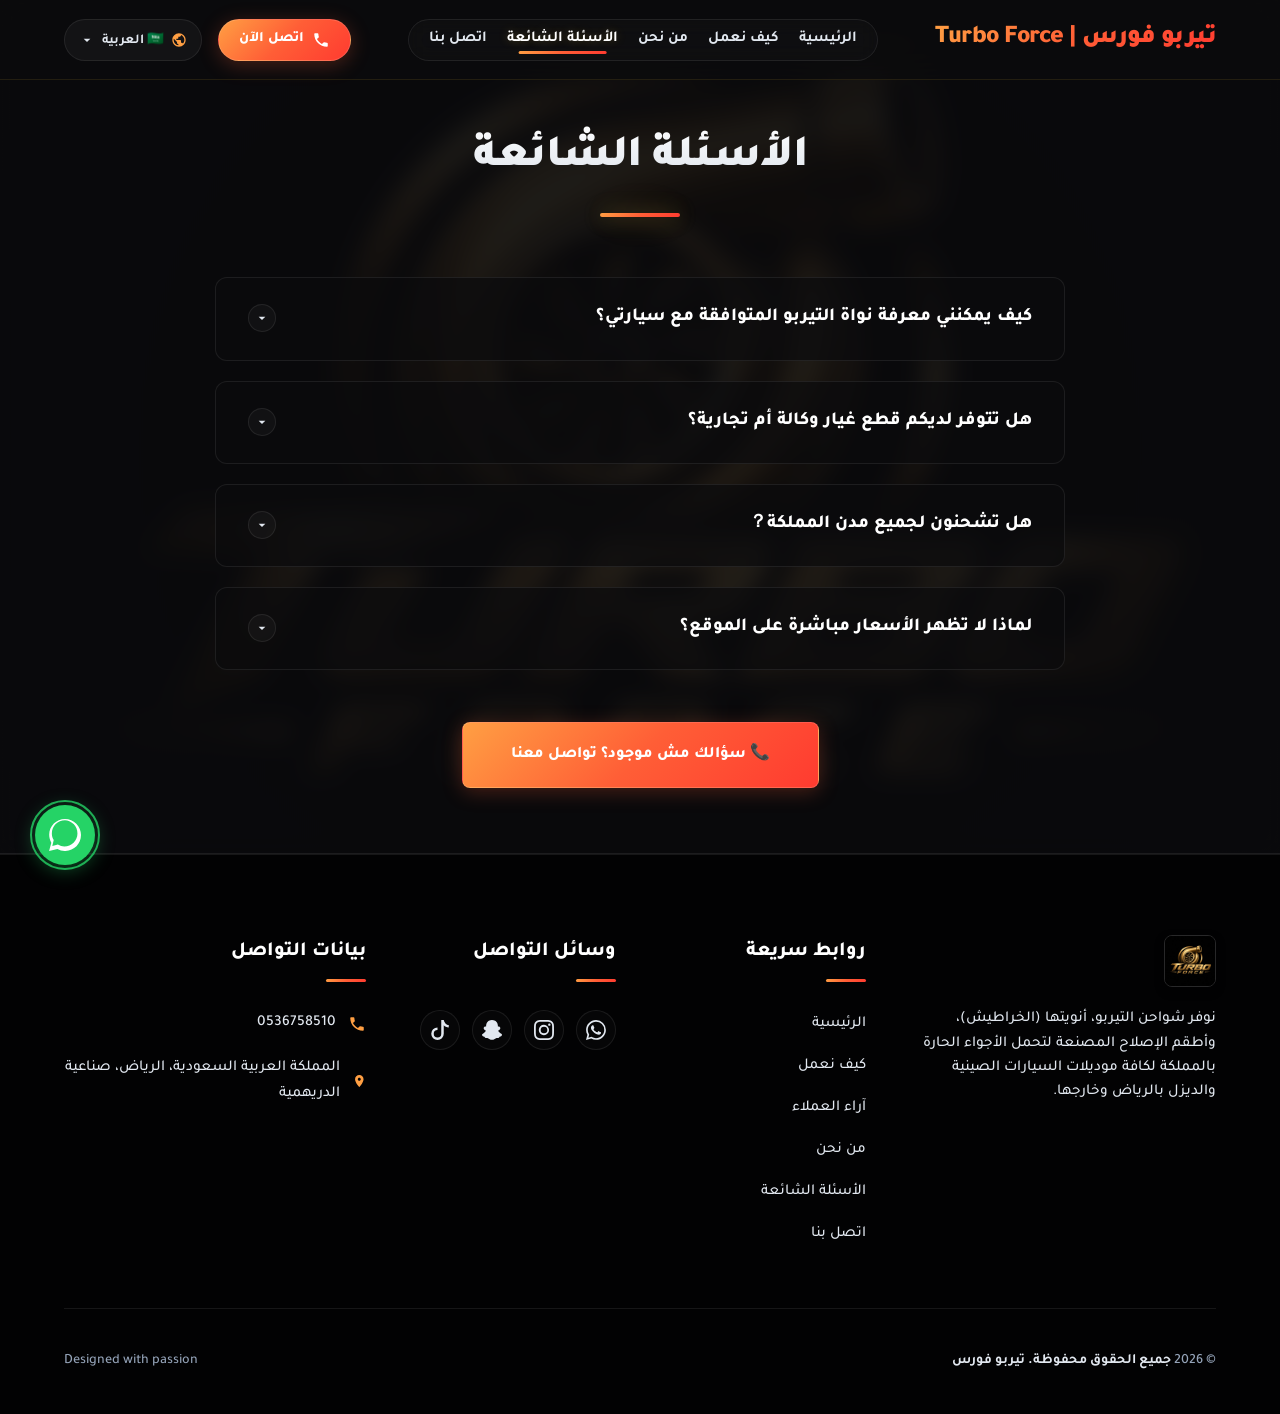
<file: faq.html>
<!DOCTYPE html>
<html lang="ar" dir="rtl">
<head>
    <meta charset="UTF-8">
    <meta name="viewport" content="width=device-width, initial-scale=1.0">
    <title>الأسئلة الشائعة | تيربو فورس</title>
    <meta name="description" content="إجابات على أكثر الأسئلة شيوعاً حول شواحن التيربو وقطع الغيار - تيربو فورس.">
    <link rel="stylesheet" href="style.css">
    <script src="translations.js" defer></script>
    <script src="shared.js" defer></script>
    <script src="app.js" defer></script>
</head>
<body>

    <section class="faq section-padding" id="faq" style="padding-top:120px; background-color: var(--bg-secondary);">
        <div class="container">
            <h2 class="section-title" data-i18n="faq_title">الأسئلة الشائعة</h2>
            <div class="faq-wrapper">

                <div class="faq-item">
                    <div class="faq-question">
                        <span data-i18n="faq_q1">كيف يمكنني معرفة نواة التيربو المتوافقة مع سيارتي؟</span>
                        <div class="faq-icon"><svg viewBox="0 0 24 24"><path d="M7 10l5 5 5-5z"/></svg></div>
                    </div>
                    <div class="faq-answer">
                        <p data-i18n="faq_a1">يمكنك التحقق من الرقم التعريفي المكتوب على لوحة البيانات المعدنية للتيربو القديم، أو يمكنك ببساطة الاتصال بنا وسيقوم مهندسونا بمساعدتك فوراً.</p>
                    </div>
                </div>

                <div class="faq-item">
                    <div class="faq-question">
                        <span data-i18n="faq_q2">هل تتوفر لديكم قطع غيار وكالة أم تجارية؟</span>
                        <div class="faq-icon"><svg viewBox="0 0 24 24"><path d="M7 10l5 5 5-5z"/></svg></div>
                    </div>
                    <div class="faq-answer">
                        <p data-i18n="faq_a2">نوفر خيارات متنوعة تشمل قطع التيربو من المصنع مباشرة، بالإضافة إلى قطع غيار ما بعد البيع (Aftermarket) عالية الجودة والمعتمدة.</p>
                    </div>
                </div>

                <div class="faq-item">
                    <div class="faq-question">
                        <span data-i18n="faq_q3">هل تشحنون لجميع مدن المملكة؟</span>
                        <div class="faq-icon"><svg viewBox="0 0 24 24"><path d="M7 10l5 5 5-5z"/></svg></div>
                    </div>
                    <div class="faq-answer">
                        <p data-i18n="faq_a3">نعم، نحن نشحن إلى جميع مناطق ومدن المملكة العربية السعودية من خلال شركات الشحن المعتمدة والسريعة لتصلك الشحنة خلال 24 إلى 48 ساعة.</p>
                    </div>
                </div>

                <div class="faq-item">
                    <div class="faq-question">
                        <span data-i18n="faq_q4">لماذا لا تظهر الأسعار مباشرة على الموقع؟</span>
                        <div class="faq-icon"><svg viewBox="0 0 24 24"><path d="M7 10l5 5 5-5z"/></svg></div>
                    </div>
                    <div class="faq-answer">
                        <p data-i18n="faq_a4">نظراً لتغير الأسعار الدوري وتعدد موديلات المحركات وتوافقها، نفضل تقديم عروض أسعار دقيقة ومخصصة لكل عميل عبر الهاتف.</p>
                    </div>
                </div>

            </div>

            <div style="text-align:center; margin-top:52px;">
                <a href="contact.html" class="btn btn-primary" style="padding:18px 48px;" data-i18n="faq_cta">📞 سؤالك مش موجود؟ تواصل معنا</a>
            </div>
        </div>
    </section>

</body>
</html>
</file>
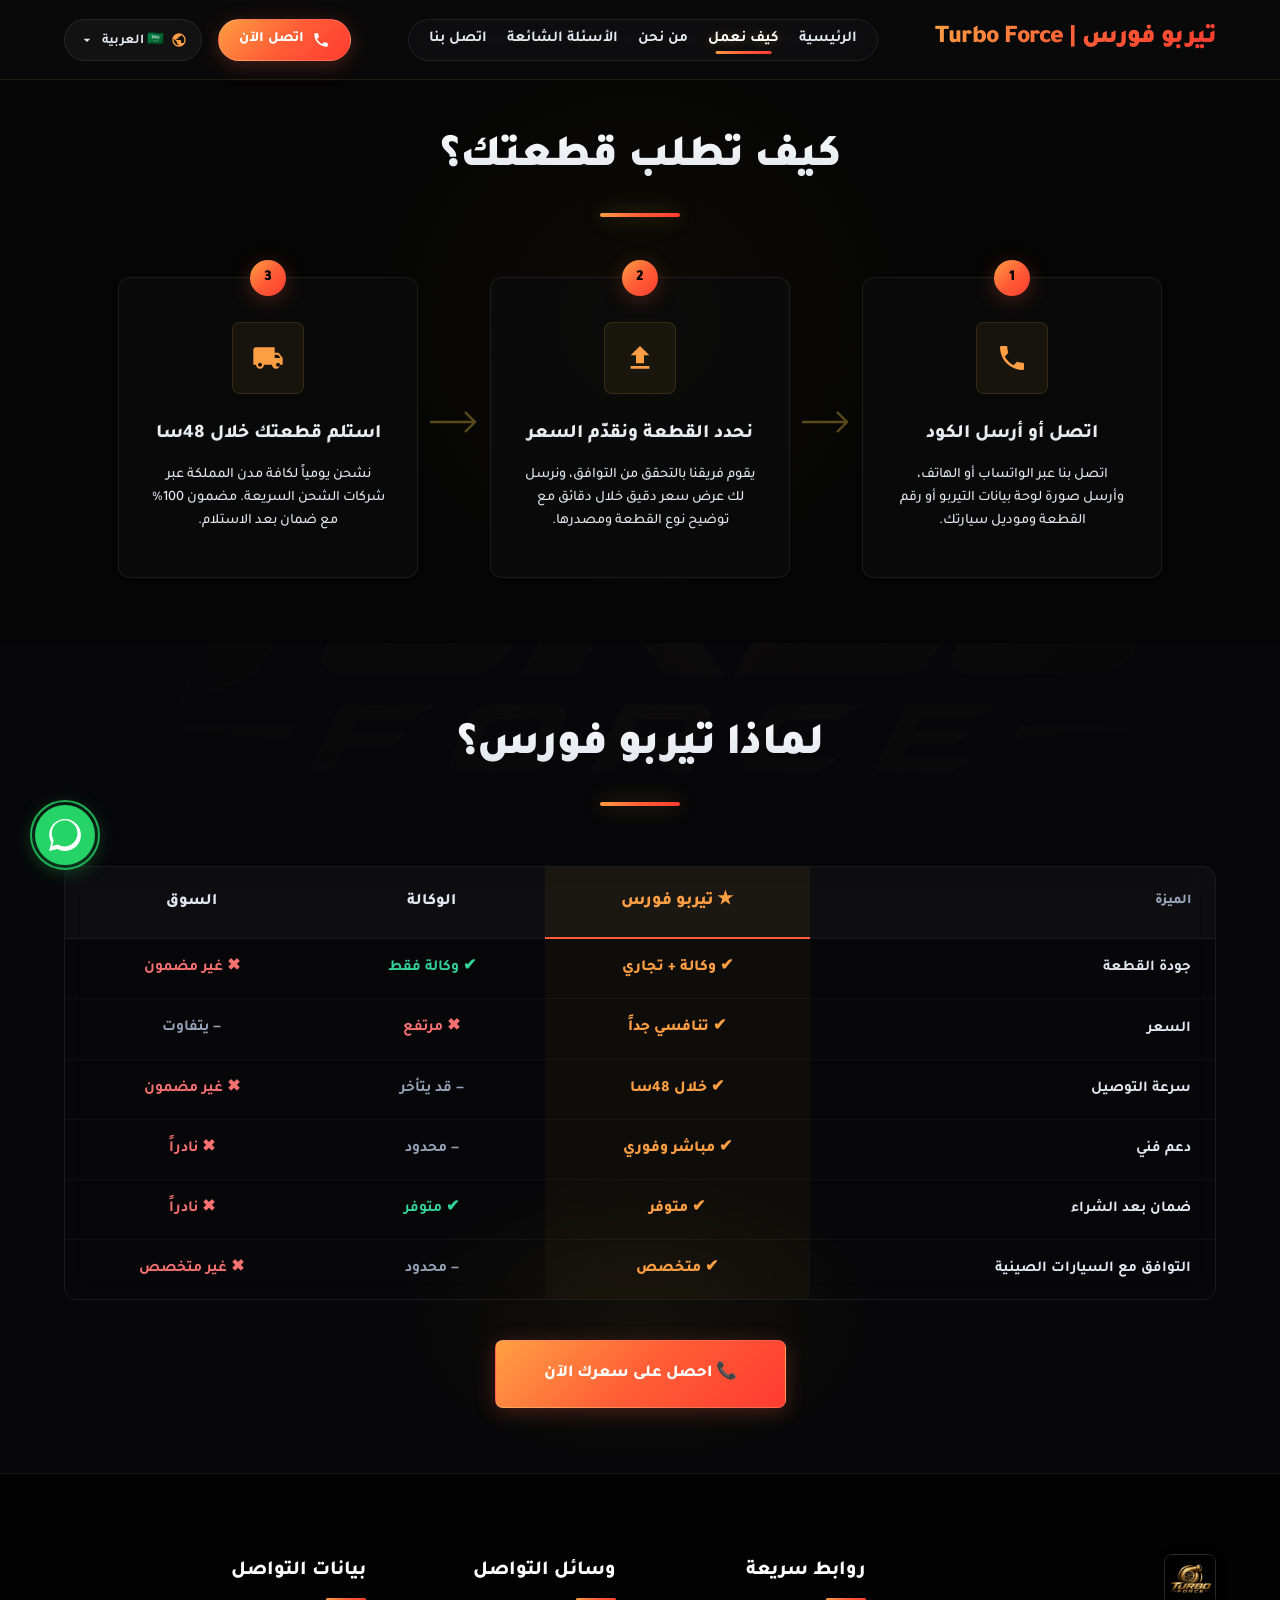
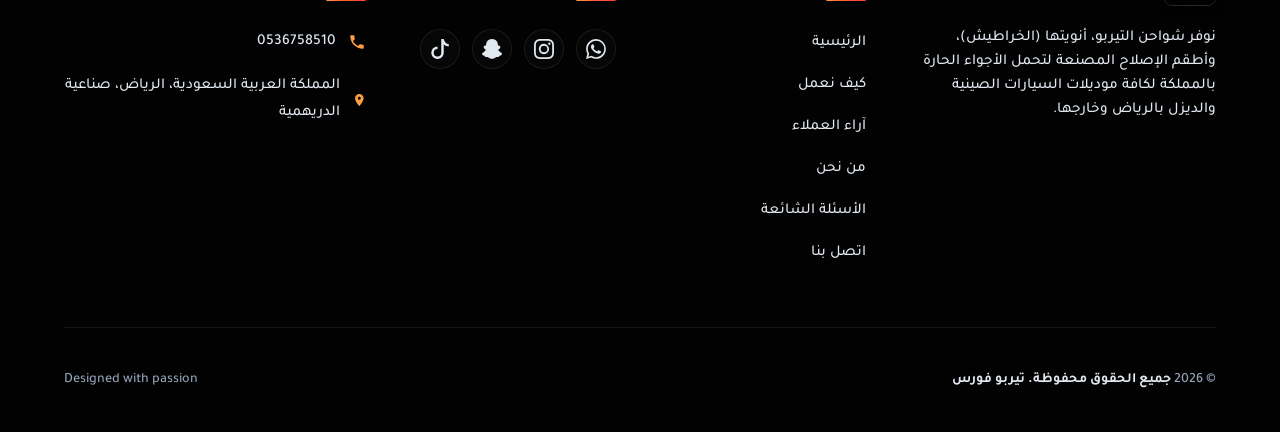
<file: how-it-works.html>
<!DOCTYPE html>
<html lang="ar" dir="rtl">
<head>
    <meta charset="UTF-8">
    <meta name="viewport" content="width=device-width, initial-scale=1.0">
    <title>كيف نعمل | تيربو فورس</title>
    <meta name="description" content="خطوات طلب قطع التيربو من تيربو فورس ومقارنة بين الخيارات.">
    <link rel="stylesheet" href="style.css">
    <script src="translations.js" defer></script>
    <script src="shared.js" defer></script>
    <script src="app.js" defer></script>
</head>
<body>

    <!-- How It Works -->
    <section class="how-it-works section-padding" style="padding-top:120px;">
        <div class="container">
            <h2 class="section-title" data-i18n="how_title">كيف تطلب قطعتك؟</h2>
            <div class="steps-grid">

                <div class="step-card">
                    <div class="step-number">1</div>
                    <div class="step-icon">
                        <svg viewBox="0 0 24 24"><path d="M6.62 10.79c1.44 2.83 3.76 5.14 6.59 6.59l2.2-2.2c.27-.27.67-.36 1.02-.24 1.12.37 2.33.57 3.57.57.55 0 1 .45 1 1V20c0 .55-.45 1-1 1-9.39 0-17-7.61-17-17 0-.55.45-1 1-1h3.5c.55 0 1 .45 1 1 0 1.25.2 2.45.57 3.57.11.35.03.74-.25 1.02l-2.2 2.2z"/></svg>
                    </div>
                    <h3 data-i18n="step1_title">اتصل أو أرسل الكود</h3>
                    <p data-i18n="step1_desc">اتصل بنا عبر الواتساب أو الهاتف، وأرسل صورة لوحة بيانات التيربو أو رقم القطعة وموديل سيارتك.</p>
                </div>

                <div class="step-connector" aria-hidden="true">
                    <svg viewBox="0 0 40 24"><path d="M0 12h38M30 4l8 8-8 8" stroke="currentColor" stroke-width="2" fill="none" stroke-linecap="round"/></svg>
                </div>

                <div class="step-card">
                    <div class="step-number">2</div>
                    <div class="step-icon">
                        <svg viewBox="0 0 24 24"><path d="M9 16h6v-6h4l-7-7-7 7h4zm-4 2h14v2H5z"/></svg>
                    </div>
                    <h3 data-i18n="step2_title">نحدد القطعة ونقدّم السعر</h3>
                    <p data-i18n="step2_desc">يقوم فريقنا بالتحقق من التوافق، ونرسل لك عرض سعر دقيق خلال دقائق مع توضيح نوع القطعة ومصدرها.</p>
                </div>

                <div class="step-connector" aria-hidden="true">
                    <svg viewBox="0 0 40 24"><path d="M0 12h38M30 4l8 8-8 8" stroke="currentColor" stroke-width="2" fill="none" stroke-linecap="round"/></svg>
                </div>

                <div class="step-card">
                    <div class="step-number">3</div>
                    <div class="step-icon">
                        <svg viewBox="0 0 24 24"><path d="M20 8h-3V4H3c-1.1 0-2 .9-2 2v11h2c0 1.66 1.34 3 3 3s3-1.34 3-3h6c0 1.66 1.34 3 3 3s3-1.34 3-3h2v-5l-3-4zM6 18.5c-.83 0-1.5-.67-1.5-1.5s.67-1.5 1.5-1.5 1.5.67 1.5 1.5-.67 1.5-1.5 1.5zm13.5 0c-.83 0-1.5-.67-1.5-1.5s.67-1.5 1.5-1.5 1.5.67 1.5 1.5-.67 1.5-1.5 1.5zM17 12V9.5h2.5l1.97 2.5H17z"/></svg>
                    </div>
                    <h3 data-i18n="step3_title">استلم قطعتك خلال 48سا</h3>
                    <p data-i18n="step3_desc">نشحن يومياً لكافة مدن المملكة عبر شركات الشحن السريعة. مضمون 100% مع ضمان بعد الاستلام.</p>
                </div>

            </div>
        </div>
    </section>

    <!-- Comparison Table -->
    <section class="comparison section-padding">
        <div class="container">
            <h2 class="section-title" data-i18n="comp_title">لماذا تيربو فورس؟</h2>
            <div class="comparison-table-wrapper">
                <table class="comparison-table">
                    <thead>
                        <tr>
                            <th data-i18n="comp_header_feature">الميزة</th>
                            <th class="col-us" data-i18n="comp_header_us">★ تيربو فورس</th>
                            <th data-i18n="comp_header_agency">الوكالة</th>
                            <th data-i18n="comp_header_market">السوق</th>
                        </tr>
                    </thead>
                    <tbody>
                        <tr>
                            <td data-i18n="comp_row1_feature">جودة القطعة</td>
                            <td class="col-us check" data-i18n="comp_row1_us">✔ وكالة + تجاري</td>
                            <td class="check" data-i18n="comp_row1_agency">✔ وكالة فقط</td>
                            <td class="cross" data-i18n="comp_row1_market">✖ غير مضمون</td>
                        </tr>
                        <tr>
                            <td data-i18n="comp_row2_feature">السعر</td>
                            <td class="col-us check" data-i18n="comp_row2_us">✔ تنافسي جداً</td>
                            <td class="cross" data-i18n="comp_row2_agency">✖ مرتفع</td>
                            <td class="neutral" data-i18n="comp_row2_market">− يتفاوت</td>
                        </tr>
                        <tr>
                            <td data-i18n="comp_row3_feature">سرعة التوصيل</td>
                            <td class="col-us check" data-i18n="comp_row3_us">✔ خلال 48سا</td>
                            <td class="neutral" data-i18n="comp_row3_agency">− قد يتأخر</td>
                            <td class="cross" data-i18n="comp_row3_market">✖ غير مضمون</td>
                        </tr>
                        <tr>
                            <td data-i18n="comp_row4_feature">دعم فني</td>
                            <td class="col-us check" data-i18n="comp_row4_us">✔ مباشر وفوري</td>
                            <td class="neutral" data-i18n="comp_row4_agency">− محدود</td>
                            <td class="cross" data-i18n="comp_row4_market">✖ نادراً</td>
                        </tr>
                        <tr>
                            <td data-i18n="comp_row5_feature">ضمان بعد الشراء</td>
                            <td class="col-us check" data-i18n="comp_row5_us">✔ متوفر</td>
                            <td class="check" data-i18n="comp_row5_agency">✔ متوفر</td>
                            <td class="cross" data-i18n="comp_row5_market">✖ نادراً</td>
                        </tr>
                        <tr>
                            <td data-i18n="comp_row6_feature">التوافق مع السيارات الصينية</td>
                            <td class="col-us check" data-i18n="comp_row6_us">✔ متخصص</td>
                            <td class="neutral" data-i18n="comp_row6_agency">− محدود</td>
                            <td class="cross" data-i18n="comp_row6_market">✖ غير متخصص</td>
                        </tr>
                    </tbody>
                </table>
            </div>
            <div style="text-align:center; margin-top: 40px;">
                <a href="contact.html" class="btn btn-primary" style="padding: 18px 48px; font-size: 1.05rem;" data-i18n="comp_cta">📞 احصل على سعرك الآن</a>
            </div>
        </div>
    </section>

</body>
</html>
</file>
<file: style.css>
@import url('https://fonts.googleapis.com/css2?family=Tajawal:wght@300;400;500;700;800;900&family=Outfit:wght@300;400;500;600;700;800;900&display=swap');

/* CSS Variables for Premium Dark Theme */
:root {
    --bg-primary: #050505;
    --bg-secondary: #0c0c0e;
    --bg-tertiary: #141417;
    
    --accent-start: #ff9f43; /* Light Sporty Orange */
    --accent-mid: #ff5e36;   /* Active Fire Orange */
    --accent-end: #ff3b30;   /* Bright Red */
    --accent-gradient: linear-gradient(135deg, var(--accent-start) 0%, var(--accent-mid) 50%, var(--accent-end) 100%);
    --accent-glow: 0 4px 20px rgba(255, 94, 54, 0.25);
    
    --text-primary: #ffffff;
    --text-secondary: #e2e8f0;
    --text-muted: #94a3b8;
    
    --border-glass: rgba(255, 255, 255, 0.08);
    --border-glass-glow: rgba(255, 94, 54, 0.2);
    
    --bg-glass: rgba(12, 12, 14, 0.7);
    --bg-glass-hover: rgba(20, 20, 23, 0.85);
    
    --transition: all 0.3s ease;
    
    --font-ar: 'Tajawal', sans-serif;
    --font-en: 'Outfit', sans-serif;
    
    --max-width: 1200px;
    --header-height: 80px;
    --radius-sm: 8px;
    --radius-md: 12px;
    --radius-lg: 20px;
}

/* Base resets & styles */
* {
    margin: 0;
    padding: 0;
    box-sizing: border-box;
    scroll-behavior: smooth;
}

.btn-secondary {
    background: #141417;
    border: 1.5px solid var(--accent-mid);
    color: var(--text-primary);
    padding: 12px 30px;
    border-radius: var(--radius-md);
    font-weight: 700;
    cursor: pointer;
    backdrop-filter: blur(10px);
    transition: var(--transition);
    box-shadow: 0 4px 15px rgba(255, 94, 54, 0.08);
}

.btn-secondary:hover {
    background: #1f1f24;
    border-color: var(--accent-start);
    transform: translateY(-3px);
    box-shadow: var(--accent-glow);
}

body {
    background-color: #000000;
    color: var(--text-primary);
    font-family: var(--font-ar);
    overflow-x: hidden;
    line-height: 1.75;
    font-weight: 500;
}

body::before {
    content: "";
    position: fixed;
    top: 0;
    left: 0;
    width: 100%;
    height: 100%;
    z-index: -2;
    background-image: radial-gradient(circle, rgba(0, 0, 0, 0.4) 0%, rgba(5, 5, 7, 0.95) 100%), url('assets/logo.jpg');
    background-size: cover;
    background-position: center;
    background-repeat: no-repeat;
    pointer-events: none;
}

@media (max-width: 768px) {
    body::before {
        background-size: contain;
        background-position: center 25%;
        background-image: radial-gradient(circle, rgba(0, 0, 0, 0.72) 0%, rgba(5, 5, 7, 0.98) 100%), url('assets/logo.jpg');
    }
}

body.lang-en {
    font-family: var(--font-en);
}

a {
    color: inherit;
    text-decoration: none;
    transition: var(--transition);
}

button, input, textarea {
    font-family: inherit;
    background: none;
    border: none;
    outline: none;
}

ul {
    list-style: none;
}

/* Custom Scrollbar */
::-webkit-scrollbar {
    width: 8px;
}
::-webkit-scrollbar-track {
    background: var(--bg-primary);
}
::-webkit-scrollbar-thumb {
    background: var(--bg-tertiary);
    border-radius: 10px;
    border: 2px solid var(--bg-primary);
}
::-webkit-scrollbar-thumb:hover {
    background: var(--accent-mid);
}

/* Layout Utilities */
.container {
    max-width: var(--max-width);
    margin: 0 auto;
    padding: 0 24px;
}

.section-padding {
    padding: 65px 0;
    position: relative;
}

/* Frosted glass overlays for content sections */
.gallery-section,
.faq, 
.contact, 
.catalog,
.about,
.features {
    background-color: rgba(12, 12, 14, 0.8) !important;
    backdrop-filter: blur(12px);
    -webkit-backdrop-filter: blur(12px);
    border-bottom: 1px solid var(--border-glass);
}

.section-title {
    text-align: center;
    font-size: 2.8rem;
    font-weight: 850;
    margin-bottom: 60px;
    position: relative;
    letter-spacing: -0.5px;
    background: linear-gradient(180deg, #fff 0%, #cbd5e1 100%);
    -webkit-background-clip: text;
    -webkit-text-fill-color: transparent;
}

.section-title::after {
    content: '';
    display: block;
    width: 80px;
    height: 4px;
    background: var(--accent-gradient);
    border-radius: 2px;
    margin: 15px auto 0;
    box-shadow: var(--accent-glow);
}

/* Header & Floating Glass Navigation */
header {
    position: fixed;
    top: 0;
    left: 0;
    width: 100%;
    height: var(--header-height);
    background: var(--bg-glass);
    backdrop-filter: blur(20px);
    -webkit-backdrop-filter: blur(20px);
    border-bottom: 1px solid var(--border-glass);
    z-index: 1000;
    transition: var(--transition);
    display: flex;
    align-items: center;
}

header.scrolled {
    height: 70px;
    background: rgba(5, 5, 5, 0.85);
    border-bottom: 1px solid rgba(255, 255, 255, 0.08);
    box-shadow: 0 10px 30px rgba(0, 0, 0, 0.2);
}

header .container {
    display: flex;
    justify-content: space-between;
    align-items: center;
    width: 100%;
}

.logo {
    display: flex;
    align-items: center;
    gap: 12px;
    font-size: 1.6rem;
    font-weight: 900;
    letter-spacing: -0.5px;
    background: var(--accent-gradient);
    -webkit-background-clip: text;
    -webkit-text-fill-color: transparent;
    transition: var(--transition);
    white-space: nowrap;
    line-height: 1.2;
}

.logo:hover {
    transform: scale(1.02);
}

.logo-img {
    height: 52px;
    width: 52px;
    object-fit: cover;
    border-radius: 8px;
    border: 1.5px solid rgba(255, 255, 255, 0.15);
    box-shadow: 0 4px 10px rgba(0, 0, 0, 0.4);
    transition: var(--transition);
}

.logo:hover .logo-img {
    transform: scale(1.05);
    border-color: var(--accent-start);
    box-shadow: 0 0 15px rgba(212, 175, 55, 0.35);
}

.logo-icon {
    width: 36px;
    height: 36px;
    background: var(--accent-gradient);
    border-radius: 50%;
    position: relative;
}

.logo-icon::before {
    content: '';
    position: absolute;
    inset: 3px;
    background: var(--bg-primary);
    border-radius: 50%;
    z-index: 1;
}

.logo-icon::after {
    content: '';
    position: absolute;
    width: 14px;
    height: 14px;
    background: var(--accent-gradient);
    border-radius: 50%;
    top: 50%;
    left: 50%;
    transform: translate(-50%, -50%);
    z-index: 2;
}

.nav-links {
    display: flex;
    align-items: center;
    gap: 20px;
    background: rgba(255, 255, 255, 0.02);
    border: 1px solid var(--border-glass);
    padding: 0 20px;
    height: 42px;
    border-radius: 50px;
    backdrop-filter: blur(10px);
}

.nav-links a {
    font-size: 0.95rem;
    font-weight: 600;
    color: var(--text-secondary);
    position: relative;
    height: 100%;
    display: inline-flex;
    align-items: center;
    white-space: nowrap;
}

.nav-links a:hover,
.nav-links a.active {
    color: var(--text-primary);
    text-shadow: 0 0 10px rgba(212, 175, 55, 0.3);
}

.nav-links a::after {
    content: '';
    position: absolute;
    bottom: 6px;
    left: 50%;
    width: 0;
    height: 2.5px;
    background: var(--accent-gradient);
    transition: var(--transition);
    transform: translateX(-50%);
    border-radius: 2px;
}

.nav-links a:hover::after,
.nav-links a.active::after {
    width: 80%;
}

.header-actions {
    display: flex;
    align-items: center;
    gap: 16px;
}

/* Call Button - Premium Pulsing Glow */
.phone-btn {
    display: inline-flex;
    align-items: center;
    justify-content: center;
    gap: 8px;
    height: 42px;
    padding: 0 20px;
    background: var(--accent-gradient);
    color: var(--text-primary);
    font-weight: 800;
    border-radius: 50px;
    box-shadow: var(--accent-glow);
    transition: var(--transition);
    border: 1px solid rgba(255, 255, 255, 0.15);
    font-size: 0.9rem;
    white-space: nowrap;
}

.phone-btn:hover {
    transform: translateY(-3px);
    box-shadow: 0 10px 25px rgba(212, 175, 55, 0.4);
}

.phone-btn svg {
    width: 18px;
    height: 18px;
    fill: currentColor;
    animation: phoneShake 1.2s ease-in-out infinite;
}

/* Custom Language Switcher */
.lang-switcher {
    position: relative;
}

.lang-trigger {
    display: inline-flex;
    align-items: center;
    gap: 7px;
    height: 42px;
    padding: 0 14px;
    background: rgba(255, 255, 255, 0.04);
    border: 1px solid var(--border-glass);
    color: var(--text-secondary);
    border-radius: 50px;
    font-size: 0.85rem;
    font-weight: 600;
    cursor: pointer;
    transition: var(--transition);
    white-space: nowrap;
    font-family: inherit;
}

.lang-trigger:hover {
    background: rgba(255, 255, 255, 0.07);
    border-color: rgba(255, 255, 255, 0.2);
    color: var(--text-primary);
}

.lang-globe {
    width: 16px;
    height: 16px;
    fill: var(--accent-start);
    flex-shrink: 0;
}

.lang-current {
    max-width: 80px;
    overflow: hidden;
    text-overflow: ellipsis;
}

.lang-chevron {
    width: 16px;
    height: 16px;
    fill: currentColor;
    transition: transform 0.3s ease;
    flex-shrink: 0;
}

.lang-switcher.open .lang-chevron {
    transform: rotate(180deg);
}

.lang-dropdown {
    position: absolute;
    top: calc(100% + 10px);
    inset-inline-end: 0;
    width: 180px;
    background: rgba(14, 14, 18, 0.97);
    border: 1px solid var(--border-glass);
    border-radius: 16px;
    backdrop-filter: blur(20px);
    box-shadow: 0 20px 50px rgba(0,0,0,0.5), 0 0 0 1px rgba(255,255,255,0.03);
    padding: 8px;
    z-index: 1100;
    opacity: 0;
    transform: translateY(-8px) scale(0.97);
    pointer-events: none;
    transition: opacity 0.22s ease, transform 0.22s ease;
}

.lang-switcher.open .lang-dropdown {
    opacity: 1;
    transform: translateY(0) scale(1);
    pointer-events: all;
}

.lang-option {
    display: flex;
    align-items: center;
    gap: 10px;
    width: 100%;
    padding: 9px 12px;
    background: transparent;
    border: none;
    border-radius: 10px;
    color: var(--text-secondary);
    font-size: 0.88rem;
    font-weight: 600;
    cursor: pointer;
    transition: background 0.18s ease, color 0.18s ease;
    text-align: start;
    font-family: inherit;
}

.lang-option:hover {
    background: rgba(255, 255, 255, 0.06);
    color: var(--text-primary);
}

.lang-option.active {
    background: rgba(255, 94, 54, 0.12);
    color: var(--accent-start);
}

.lang-flag {
    font-size: 1.1rem;
    line-height: 1;
}

.lang-name {
    flex: 1;
    overflow: hidden;
    text-overflow: ellipsis;
    white-space: nowrap;
}


/* Menu Toggle (Mobile) */
.menu-toggle {
    display: none;
    flex-direction: column;
    gap: 6px;
    cursor: pointer;
    z-index: 1001;
    padding: 4px;
}

.menu-toggle span {
    display: block;
    width: 24px;
    height: 2.5px;
    background: var(--text-primary);
    border-radius: 3px;
    transition: var(--transition);
}

/* Hero Section with Moving Cyber Radial Glows */
.hero {
    position: relative;
    min-height: 80vh;
    display: flex;
    align-items: center;
    background: transparent;
    padding-top: var(--header-height);
    overflow: hidden;
}

.hero::before {
    content: '';
    position: absolute;
    top: 50%;
    left: 50%;
    width: 80vw;
    height: 80vw;
    max-width: 1000px;
    max-height: 1000px;
    background: radial-gradient(circle, rgba(212, 175, 55, 0.04) 0%, transparent 60%);
    transform: translate(-50%, -50%);
    pointer-events: none;
    z-index: 1;
}

.hero .container {
    position: relative;
    z-index: 2;
}

.hero-content {
    max-width: 700px;
    animation: scaleUpIn 1s cubic-bezier(0.16, 1, 0.3, 1) forwards;
}

.hero-tag {
    display: inline-flex;
    align-items: center;
    padding: 6px 18px;
    background: rgba(212, 175, 55, 0.06);
    border: 1px solid rgba(212, 175, 55, 0.2);
    color: var(--accent-start);
    border-radius: 30px;
    font-size: 0.9rem;
    font-weight: 700;
    margin-bottom: 24px;
    letter-spacing: 0.5px;
    box-shadow: 0 4px 15px rgba(212, 175, 55, 0.05);
}

.hero h1 {
    font-size: 3.8rem;
    font-weight: 900;
    line-height: 1.15;
    margin-bottom: 24px;
    letter-spacing: -1.5px;
    background: linear-gradient(180deg, #ffffff 0%, #cbd5e1 100%);
    -webkit-background-clip: text;
    -webkit-text-fill-color: transparent;
}

.hero h1 span {
    background: var(--accent-gradient);
    -webkit-background-clip: text;
    -webkit-text-fill-color: transparent;
    position: relative;
    display: inline-block;
}



.hero p {
    font-size: 1.2rem;
    color: var(--text-secondary);
    margin-bottom: 40px;
    line-height: 1.7;
}

.hero-buttons {
    display: flex;
    gap: 20px;
    flex-wrap: wrap;
}

.btn {
    padding: 16px 36px;
    border-radius: var(--radius-sm);
    font-weight: 800;
    font-size: 1rem;
    display: inline-flex;
    align-items: center;
    justify-content: center;
    gap: 12px;
    transition: var(--transition);
    cursor: pointer;
}

.btn-primary {
    background: var(--accent-gradient);
    color: var(--text-primary);
    box-shadow: var(--accent-glow);
    border: 1px solid rgba(255, 255, 255, 0.15);
}

.btn-primary:hover {
    transform: translateY(-3px);
    box-shadow: 0 15px 30px rgba(212, 175, 55, 0.45);
}

/* Features Section with Futuristic Cards */
.features-grid {
    display: grid;
    grid-template-columns: repeat(auto-fit, minmax(260px, 1fr));
    gap: 32px;
}

.feature-card {
    background: var(--bg-glass);
    border: 1px solid var(--border-glass);
    padding: 48px 36px;
    border-radius: var(--radius-md);
    transition: var(--transition);
    text-align: center;
    position: relative;
    overflow: hidden;
    z-index: 1;
}

.feature-card::before {
    content: '';
    position: absolute;
    inset: 0;
    border-radius: var(--radius-md);
    padding: 1.5px;
    background: linear-gradient(135deg, rgba(212, 175, 55, 0.3) 0%, rgba(170, 124, 17, 0.3) 100%);
    -webkit-mask: linear-gradient(#fff 0 0) content-box, linear-gradient(#fff 0 0);
    -webkit-mask-composite: xor;
    mask-composite: exclude;
    opacity: 0;
    transition: var(--transition);
}

.feature-card:hover {
    transform: translateY(-10px);
    background: var(--bg-glass-hover);
    box-shadow: 0 20px 40px rgba(0, 0, 0, 0.4), 0 0 30px rgba(212, 175, 55, 0.1);
}

.feature-card:hover::before {
    opacity: 1;
}

.feature-icon {
    width: 64px;
    height: 64px;
    background: rgba(212, 175, 55, 0.06);
    border: 1px solid rgba(212, 175, 55, 0.15);
    border-radius: var(--radius-sm);
    display: flex;
    align-items: center;
    justify-content: center;
    margin: 0 auto 28px;
    color: var(--accent-start);
    box-shadow: 0 8px 20px rgba(212, 175, 55, 0.05);
    transition: var(--transition);
}

.feature-card:hover .feature-icon {
    background: var(--accent-gradient);
    color: var(--text-primary);
    box-shadow: var(--accent-glow);
    transform: scale(1.1) rotate(5deg);
}

.feature-icon svg {
    width: 28px;
    height: 28px;
    fill: currentColor;
}

.feature-card h3 {
    font-size: 1.4rem;
    font-weight: 800;
    margin-bottom: 16px;
    background: linear-gradient(180deg, #ffffff 0%, #cbd5e1 100%);
    -webkit-background-clip: text;
    -webkit-text-fill-color: transparent;
}

.feature-card p {
    color: var(--text-secondary);
    font-size: 0.95rem;
    line-height: 1.6;
}

/* Catalog Filter Buttons */
.catalog-filter {
    display: flex;
    justify-content: center;
    gap: 16px;
    margin-bottom: 60px;
    flex-wrap: wrap;
}

.filter-btn {
    padding: 12px 28px;
    background: rgba(255, 255, 255, 0.02);
    border: 1px solid var(--border-glass);
    color: var(--text-secondary);
    border-radius: 50px;
    font-weight: 700;
    font-size: 0.95rem;
    cursor: pointer;
    transition: var(--transition);
}

.filter-btn:hover {
    background: rgba(255, 255, 255, 0.05);
    color: var(--text-primary);
    border-color: rgba(255, 255, 255, 0.25);
}

.filter-btn.active {
    background: var(--accent-gradient);
    color: var(--text-primary);
    border-color: transparent;
    box-shadow: var(--accent-glow);
}

/* Dynamic Catalog Grid & Glassmorphic Cards */
.products-grid {
    display: grid;
    grid-template-columns: repeat(auto-fit, minmax(360px, 1fr));
    gap: 32px;
}

.product-card {
    background: var(--bg-glass);
    border: 1px solid var(--border-glass);
    border-radius: var(--radius-md);
    overflow: hidden;
    transition: var(--transition);
    display: flex;
    flex-direction: column;
    position: relative;
}

.product-card::before {
    content: '';
    position: absolute;
    inset: 0;
    border-radius: var(--radius-md);
    padding: 1.5px;
    background: linear-gradient(135deg, rgba(212, 175, 55, 0.2) 0%, rgba(170, 124, 17, 0.2) 100%);
    -webkit-mask: linear-gradient(#fff 0 0) content-box, linear-gradient(#fff 0 0);
    -webkit-mask-composite: xor;
    mask-composite: exclude;
    opacity: 0;
    transition: var(--transition);
    pointer-events: none;
}

.product-card:hover {
    transform: translateY(-8px);
    background: var(--bg-glass-hover);
    box-shadow: var(--shadow-premium), var(--shadow-glow);
}

.product-card:hover::before {
    opacity: 1;
}

.product-img {
    position: relative;
    width: 100%;
    height: 260px;
    overflow: hidden;
    border-bottom: 1px solid var(--border-glass);
    background: rgba(0, 0, 0, 0.2);
}

.product-img img {
    width: 100%;
    height: 100%;
    object-fit: cover;
    transition: transform 0.6s cubic-bezier(0.16, 1, 0.3, 1);
}

.product-card:hover .product-img img {
    transform: scale(1.08);
}

.product-badge {
    position: absolute;
    top: 20px;
    inset-inline-start: 20px;
    padding: 6px 14px;
    background: rgba(5, 5, 5, 0.75);
    border: 1px solid var(--accent-start);
    color: var(--accent-start);
    font-size: 0.8rem;
    font-weight: 800;
    border-radius: 4px;
    backdrop-filter: blur(8px);
    box-shadow: 0 4px 15px rgba(0, 0, 0, 0.3);
}

.product-info {
    padding: 30px;
    display: flex;
    flex-direction: column;
    flex-grow: 1;
}

.product-title {
    font-size: 1.45rem;
    font-weight: 800;
    margin-bottom: 12px;
    color: var(--text-primary);
    background: linear-gradient(180deg, #ffffff 0%, #cbd5e1 100%);
    -webkit-background-clip: text;
    -webkit-text-fill-color: transparent;
}

.product-desc {
    color: var(--text-secondary);
    font-size: 0.95rem;
    margin-bottom: 24px;
    line-height: 1.6;
}

.product-specs {
    margin-bottom: 30px;
    border-top: 1px solid rgba(255, 255, 255, 0.05);
    padding-top: 20px;
    display: flex;
    flex-direction: column;
    gap: 10px;
}

.spec-item {
    display: flex;
    justify-content: space-between;
    font-size: 0.88rem;
    padding: 4px 0;
    border-bottom: 1px dashed rgba(255, 255, 255, 0.03);
}

.spec-label {
    color: var(--text-muted);
    font-weight: 500;
}

.spec-value {
    color: var(--text-primary);
    font-weight: 600;
}

.product-action {
    margin-top: auto;
}

.btn-catalog-call {
    width: 100%;
    padding: 14px;
    border-radius: var(--radius-sm);
    background: rgba(212, 175, 55, 0.05);
    color: var(--accent-start);
    border: 1px solid rgba(212, 175, 55, 0.15);
    font-weight: 800;
    font-size: 0.95rem;
    display: flex;
    align-items: center;
    justify-content: center;
    gap: 10px;
    transition: var(--transition);
}

.btn-catalog-call:hover {
    background: var(--accent-gradient);
    color: var(--text-primary);
    border-color: transparent;
    box-shadow: var(--accent-glow);
    transform: translateY(-2px);
}

.btn-catalog-call svg {
    width: 18px;
    height: 18px;
    fill: currentColor;
}

/* About Us Section Overhaul */
.about-wrapper {
    display: grid;
    grid-template-columns: 1.2fr 1fr;
    gap: 60px;
    align-items: center;
}

.about-content h2 {
    font-size: 2.5rem;
    font-weight: 900;
    margin-bottom: 24px;
    background: linear-gradient(180deg, #ffffff 0%, #cbd5e1 100%);
    -webkit-background-clip: text;
    -webkit-text-fill-color: transparent;
}

.about-content p {
    color: var(--text-secondary);
    margin-bottom: 40px;
    font-size: 1.1rem;
    line-height: 1.7;
}

.about-grid {
    display: grid;
    grid-template-columns: repeat(2, 1fr);
    gap: 24px;
}

.about-item {
    background: var(--bg-glass);
    border: 1px solid var(--border-glass);
    padding: 32px 28px;
    border-radius: var(--radius-md);
    transition: var(--transition);
}

.about-item:hover {
    background: var(--bg-glass-hover);
    border-color: rgba(212, 175, 55, 0.15);
    transform: translateY(-5px);
}

.about-item h4 {
    font-size: 1.25rem;
    font-weight: 800;
    color: var(--accent-start);
    margin-bottom: 12px;
}

.about-item p {
    font-size: 0.9rem;
    color: var(--text-secondary);
    margin-bottom: 0;
    line-height: 1.5;
}

/* FAQ Accordion Styling */
.faq-wrapper {
    max-width: 850px;
    margin: 0 auto;
    display: flex;
    flex-direction: column;
    gap: 20px;
}

.faq-item {
    background: var(--bg-glass);
    border: 1px solid var(--border-glass);
    border-radius: var(--radius-md);
    overflow: hidden;
    transition: var(--transition);
}

.faq-item:hover {
    border-color: rgba(212, 175, 55, 0.2);
}

.faq-question {
    padding: 24px 32px;
    display: flex;
    justify-content: space-between;
    align-items: center;
    cursor: pointer;
    font-weight: 800;
    font-size: 1.15rem;
    user-select: none;
    transition: var(--transition);
}

.faq-answer {
    max-height: 0;
    overflow: hidden;
    transition: max-height 0.4s cubic-bezier(0.16, 1, 0.3, 1), padding 0.4s ease, border-color 0.4s ease;
    padding: 0 32px;
    color: var(--text-secondary);
    font-size: 0.98rem;
    line-height: 1.6;
    border-top: 1px solid transparent;
}

.faq-item.active {
    background: var(--bg-glass-hover);
    border-color: rgba(212, 175, 55, 0.3);
    box-shadow: var(--shadow-glow);
}

.faq-item.active .faq-question {
    color: var(--accent-start);
}

.faq-item.active .faq-answer {
    max-height: 300px;
    padding-bottom: 24px;
    padding-top: 18px;
    border-top-color: rgba(255, 255, 255, 0.05);
}

.faq-icon {
    width: 28px;
    height: 28px;
    display: flex;
    align-items: center;
    justify-content: center;
    border-radius: 50%;
    background: rgba(255, 255, 255, 0.03);
    transition: var(--transition);
    border: 1px solid var(--border-glass);
}

.faq-icon svg {
    width: 16px;
    height: 16px;
    fill: var(--text-secondary);
    transition: var(--transition);
}

.faq-item.active .faq-icon {
    background: var(--accent-gradient);
    border-color: transparent;
    box-shadow: var(--accent-glow);
}

.faq-item.active .faq-icon svg {
    fill: var(--text-primary);
    transform: rotate(180deg);
}

/* Restructured Contact & Location Layout */
.contact-wrapper {
    display: grid;
    grid-template-columns: 1.1fr 0.9fr;
    gap: 32px;
    align-items: stretch;
}

.contact-form-container {
    background: var(--bg-glass);
    border: 1px solid var(--border-glass);
    padding: 40px;
    border-radius: var(--radius-md);
}

.contact-form {
    display: grid;
    grid-template-columns: repeat(2, 1fr);
    gap: 20px;
}

.form-group {
    display: flex;
    flex-direction: column;
    gap: 8px;
}

.form-group.full-width {
    grid-column: span 2;
}

.form-group label {
    font-size: 0.9rem;
    font-weight: 700;
    color: var(--text-secondary);
}

.form-group input,
.form-group textarea {
    background: rgba(5, 5, 5, 0.45);
    border: 1px solid var(--border-glass);
    padding: 14px 20px;
    border-radius: var(--radius-sm);
    color: var(--text-primary);
    font-size: 0.95rem;
    transition: var(--transition);
}

.form-group input:focus,
.form-group textarea:focus {
    border-color: var(--accent-start);
    background: rgba(5, 5, 5, 0.7);
    box-shadow: 0 0 15px rgba(212, 175, 55, 0.15);
}

.form-group textarea {
    resize: none;
    height: 140px;
}

.form-submit-btn {
    grid-column: span 2;
    background: var(--accent-gradient);
    color: var(--text-primary);
    padding: 16px;
    border-radius: var(--radius-sm);
    font-weight: 800;
    font-size: 1rem;
    cursor: pointer;
    transition: var(--transition);
    box-shadow: var(--accent-glow);
    display: flex;
    justify-content: center;
    align-items: center;
    gap: 12px;
    border: 1px solid rgba(255, 255, 255, 0.15);
}

.form-submit-btn:hover {
    transform: translateY(-3px);
    box-shadow: 0 12px 25px rgba(212, 175, 55, 0.45);
}

.form-feedback {
    grid-column: span 2;
    padding: 16px;
    border-radius: var(--radius-sm);
    background: rgba(16, 185, 129, 0.06);
    border: 1px solid rgba(16, 185, 129, 0.2);
    color: #34d399;
    font-weight: 800;
    text-align: center;
    display: none;
    animation: scaleUpIn 0.4s ease;
}

.contact-sidebar {
    display: flex;
    flex-direction: column;
    gap: 32px;
}

.contact-info-card {
    background: var(--bg-glass);
    border: 1px solid var(--border-glass);
    padding: 40px;
    border-radius: var(--radius-md);
}

.contact-info-title h3 {
    font-size: 1.7rem;
    font-weight: 850;
    margin-bottom: 12px;
    background: linear-gradient(180deg, #ffffff 0%, #cbd5e1 100%);
    -webkit-background-clip: text;
    -webkit-text-fill-color: transparent;
}

.contact-info-title p {
    color: var(--text-secondary);
    font-size: 0.92rem;
    line-height: 1.5;
    margin-bottom: 30px;
}

.contact-details {
    display: flex;
    flex-direction: column;
    gap: 24px;
}

.contact-detail-item {
    display: flex;
    align-items: center;
    gap: 16px;
}

.contact-detail-icon {
    width: 48px;
    height: 48px;
    background: rgba(212, 175, 55, 0.08);
    color: var(--accent-start);
    border: 1px solid rgba(212, 175, 55, 0.2);
    border-radius: 50%;
    display: flex;
    align-items: center;
    justify-content: center;
    flex-shrink: 0;
}

.contact-detail-icon svg {
    width: 20px;
    height: 20px;
    fill: currentColor;
}

.contact-detail-text h5 {
    font-size: 0.8rem;
    color: var(--text-muted);
    font-weight: 700;
    text-transform: uppercase;
}

.contact-detail-text p {
    font-size: 1.05rem;
    font-weight: 750;
    color: var(--text-primary);
}

.contact-detail-text a {
    color: var(--accent-start);
}

.contact-detail-text a:hover {
    color: var(--accent-mid);
    text-decoration: none;
}

/* Footer Section */
footer {
    background: #020203;
    border-top: 1px solid var(--border-glass);
    padding: 80px 0 40px;
    position: relative;
    z-index: 1;
}

.footer-grid {
    display: grid;
    grid-template-columns: 1.5fr 1fr 1fr 1.5fr;
    gap: 48px;
    margin-bottom: 60px;
}

.footer-col h4 {
    font-size: 1.25rem;
    font-weight: 800;
    margin-bottom: 28px;
    position: relative;
    padding-bottom: 12px;
    color: var(--text-primary);
}

.footer-col h4::after {
    content: '';
    position: absolute;
    bottom: 0;
    inset-inline-start: 0;
    width: 40px;
    height: 3px;
    background: var(--accent-gradient);
    border-radius: 2px;
}

.footer-about p {
    color: var(--text-secondary);
    font-size: 0.95rem;
    margin-top: 20px;
    margin-bottom: 24px;
    line-height: 1.6;
}

.footer-links {
    display: flex;
    flex-direction: column;
    gap: 14px;
}

.footer-links a {
    color: var(--text-secondary);
    font-size: 0.95rem;
    font-weight: 500;
}

.footer-links a:hover {
    color: var(--accent-start);
    text-shadow: 0 0 10px rgba(212, 175, 55, 0.2);
    padding-inline-start: 6px;
}

.footer-contact-item {
    display: flex;
    align-items: center;
    gap: 12px;
    margin-bottom: 18px;
    color: var(--text-secondary);
    font-size: 0.95rem;
}

.footer-contact-item svg {
    width: 18px;
    height: 18px;
    fill: var(--accent-start);
}

.footer-contact-item a:hover {
    color: var(--accent-start);
}

.footer-bottom {
    border-top: 1px solid var(--border-glass);
    padding-top: 40px;
    display: flex;
    justify-content: space-between;
    align-items: center;
    color: var(--text-muted);
    font-size: 0.88rem;
    flex-wrap: wrap;
    gap: 20px;
}

.footer-bottom p span {
    color: var(--text-secondary);
    font-weight: 600;
}

/* Animations */
@keyframes phoneShake {
    0% { transform: rotate(0) scale(1); }
    10% { transform: rotate(-10deg) scale(1.1); }
    20% { transform: rotate(10deg) scale(1.1); }
    30% { transform: rotate(-10deg) scale(1.1); }
    40% { transform: rotate(10deg) scale(1.1); }
    50% { transform: rotate(0) scale(1); }
    100% { transform: rotate(0) scale(1); }
}

@keyframes rotateGlow {
    0% { transform: translate(-50%, -50%) rotate(0deg); }
    100% { transform: translate(-50%, -50%) rotate(360deg); }
}

@keyframes scaleUpIn {
    from {
        opacity: 0;
        transform: scale(0.96) translateY(20px);
    }
    to {
        opacity: 1;
        transform: scale(1) translateY(0);
    }
}

/* Logical / Direction adjustments */
body[dir="rtl"] {
    text-align: right;
}
body[dir="ltr"] {
    text-align: left;
}

body[dir="rtl"] .footer-links a:hover {
    padding-left: 0;
    padding-right: 6px;
}

/* Mobile Responsive Adjustments */
@media (max-width: 991px) {
    .menu-toggle {
        display: flex;
    }

    .nav-links {
        position: fixed;
        top: 0;
        left: 0;
        width: 100%;
        height: 100vh;
        background: rgba(5, 5, 5, 0.98);
        backdrop-filter: blur(24px);
        -webkit-backdrop-filter: blur(24px);
        flex-direction: column;
        justify-content: center;
        gap: 32px;
        transform: translateY(-100%);
        opacity: 0;
        pointer-events: none;
        transition: var(--transition);
        border: none;
        border-radius: 0;
        z-index: 999;
        padding: 0;
    }

    .nav-links.active {
        transform: translateY(0);
        opacity: 1;
        pointer-events: all;
    }

    .header-actions {
        display: flex;
        gap: 12px;
    }

    .phone-btn span {
        display: none;
    }
    
    .phone-btn {
        height: 40px;
        width: 40px;
        padding: 0;
        display: inline-flex;
        align-items: center;
        justify-content: center;
        border-radius: 50%;
    }

    .nav-links a {
        height: auto;
        display: inline-block;
        padding: 8px 0;
        white-space: normal;
        font-size: 1.2rem;
    }

    .nav-links a::after {
        bottom: 0;
    }

    .lang-trigger {
        height: 40px;
    }

    .about-wrapper {
        grid-template-columns: 1fr;
        gap: 40px;
    }

    .contact-wrapper {
        grid-template-columns: 1fr;
        gap: 32px;
    }

    .footer-grid {
        grid-template-columns: repeat(2, 1fr);
        gap: 32px;
    }
}

@media (max-width: 768px) {
    .logo {
        font-size: 1.15rem;
    }
    .logo-img {
        width: 40px;
        height: 40px;
    }
    .section-title {
        font-size: 2rem;
        margin-bottom: 40px;
    }

    .hero h1 {
        font-size: 2.4rem;
        letter-spacing: -0.5px;
    }

    .hero p {
        font-size: 1rem;
    }

    .hero-tag {
        font-size: 0.78rem;
        padding: 5px 14px;
    }

    .contact-form {
        grid-template-columns: 1fr;
    }

    .form-group.full-width {
        grid-column: span 1;
    }

    .form-submit-btn {
        grid-column: span 1;
    }

    .form-feedback {
        grid-column: span 1;
    }

    .contact-form-container {
        padding: 24px;
    }

    .contact-info-card {
        padding: 24px;
    }

    .about-grid {
        grid-template-columns: 1fr;
        gap: 16px;
    }

    .gallery-grid {
        grid-template-columns: 1fr;
        gap: 24px;
    }

    .gallery-img-wrapper {
        height: 240px;
    }

    .footer-grid {
        grid-template-columns: 1fr;
        gap: 32px;
    }
    
    .footer-bottom {
        flex-direction: column;
        text-align: center;
        gap: 10px;
    }

    .features-grid {
        grid-template-columns: 1fr;
        gap: 20px;
    }

    .feature-card {
        padding: 32px 24px;
    }
}

@media (max-width: 480px) {
    .container {
        padding: 0 16px;
    }

    .section-title {
        font-size: 1.75rem;
    }

    .section-padding {
        padding: 48px 0;
    }

    .hero {
        min-height: 90vh;
    }

    .hero h1 {
        font-size: 2rem;
    }

    .hero p {
        font-size: 0.95rem;
        margin-bottom: 28px;
    }

    .hero-buttons {
        flex-direction: column;
        gap: 12px;
    }

    .btn {
        padding: 14px 28px;
        width: 100%;
        justify-content: center;
    }

    .logo {
        font-size: 0.98rem;
    }
    .logo-img {
        width: 36px;
        height: 36px;
    }

    .phone-btn {
        height: 36px;
        width: 36px;
    }

    .lang-trigger {
        height: 36px;
        padding: 0 10px;
        font-size: 0.8rem;
    }

    .lang-current {
        display: none;
    }

    .faq-question {
        padding: 18px 20px;
        font-size: 1rem;
    }

    .faq-answer {
        padding: 0 20px;
    }

    .faq-item.active .faq-answer {
        padding-bottom: 18px;
        padding-top: 14px;
    }

    .contact-form-container {
        padding: 20px 16px;
    }

    .contact-info-card {
        padding: 20px 16px;
    }

    .contact-info-title h3 {
        font-size: 1.4rem;
    }

    .about-content h2 {
        font-size: 2rem;
    }

    .about-item {
        padding: 24px 20px;
    }

    .stat-number {
        font-size: 1.8rem;
    }

    .footer-grid {
        gap: 24px;
    }

    .map-container {
        min-height: 260px;
    }

    .map-container iframe {
        min-height: 260px;
        height: 260px;
    }

    .upload-preview-container {
        flex-direction: column;
        align-items: flex-start;
    }

    .upload-preview-thumbnail {
        width: 100%;
        height: 180px;
    }

    .upload-preview-name {
        max-width: 100%;
    }

    .whatsapp-float {
        bottom: 20px;
        inset-inline-end: 20px;
        width: 52px;
        height: 52px;
    }

    .turbo-guide-image-container.active {
        max-height: 520px;
    }
}

/* Turbo Code Guide Styles */
.btn-guide-toggle {
    align-self: flex-start;
    font-size: 0.82rem;
    color: var(--accent-start);
    cursor: pointer;
    display: flex;
    align-items: center;
    gap: 6px;
    font-weight: 700;
    margin-top: 4px;
    transition: var(--transition);
}
.btn-guide-toggle:hover {
    color: var(--accent-mid);
    text-decoration: none;
}
.turbo-guide-image-container {
    max-height: 0;
    overflow: hidden;
    transition: max-height 0.4s cubic-bezier(0.16, 1, 0.3, 1), opacity 0.3s ease, margin 0.3s ease;
    border-radius: var(--radius-sm);
    border: 1px solid transparent;
    opacity: 0;
}
.turbo-guide-image-container.active {
    max-height: 480px;
    opacity: 1;
    margin-top: 12px;
    border-color: var(--border-glass);
    padding: 16px;
    background: rgba(0, 0, 0, 0.3);
}
.turbo-guide-image-container img {
    width: 100%;
    max-width: 340px;
    border-radius: var(--radius-sm);
    display: block;
    box-shadow: 0 8px 25px rgba(0, 0, 0, 0.4);
    border: 1px solid var(--border-glass);
}

/* Guide Tabs Styling */
.guide-tabs {
    display: flex;
    gap: 8px;
    margin-bottom: 16px;
    justify-content: center;
    flex-wrap: wrap;
}
.guide-tab-btn {
    padding: 8px 16px;
    font-size: 0.8rem;
    border-radius: 4px;
    border: 1px solid var(--border-glass);
    background: rgba(255, 255, 255, 0.02);
    color: var(--text-secondary);
    cursor: pointer;
    font-weight: 700;
    transition: var(--transition);
}
.guide-tab-btn:hover {
    background: rgba(255, 255, 255, 0.06);
    color: var(--text-primary);
}
.guide-tab-btn.active {
    background: var(--accent-gradient);
    color: var(--text-primary);
    border-color: transparent;
    box-shadow: var(--accent-glow);
}

/* File Upload Component Styling */
.file-upload-wrapper {
    position: relative;
    width: 100%;
}
.file-upload-label {
    display: flex;
    flex-direction: column;
    align-items: center;
    justify-content: center;
    gap: 12px;
    padding: 32px 24px;
    background: rgba(255, 255, 255, 0.01);
    border: 2px dashed rgba(255, 255, 255, 0.1);
    border-radius: var(--radius-md);
    color: var(--text-secondary);
    cursor: pointer;
    transition: var(--transition);
    text-align: center;
}
.file-upload-label:hover {
    background: rgba(212, 175, 55, 0.02);
    border-color: var(--accent-start);
    color: var(--text-primary);
}
.file-upload-label svg {
    width: 36px;
    height: 36px;
    fill: var(--text-muted);
    transition: var(--transition);
}
.file-upload-label:hover svg {
    fill: var(--accent-start);
    transform: translateY(-4px);
}
.upload-preview-container {
    display: none;
    margin-top: 15px;
    padding: 20px;
    background: rgba(12, 12, 14, 0.85);
    border: 1px solid var(--border-glass);
    border-radius: var(--radius-md);
    align-items: center;
    justify-content: space-between;
    gap: 20px;
    animation: scaleUpIn 0.3s ease;
}
.upload-preview-thumbnail {
    width: 160px;
    height: 160px;
    border-radius: var(--radius-sm);
    object-fit: cover;
    border: 1.5px solid rgba(255, 255, 255, 0.15);
    cursor: pointer;
    transition: var(--transition);
}
.upload-preview-thumbnail:hover {
    transform: scale(1.03);
    border-color: var(--accent-start);
}
.upload-preview-info {
    flex-grow: 1;
    display: flex;
    flex-direction: column;
    gap: 4px;
}
.upload-preview-name {
    font-size: 0.9rem;
    font-weight: 700;
    color: var(--text-primary);
    white-space: nowrap;
    overflow: hidden;
    text-overflow: ellipsis;
    max-width: 250px;
}
.upload-preview-size {
    font-size: 0.8rem;
    color: var(--text-muted);
}
.btn-remove-upload {
    background: rgba(239, 68, 68, 0.1);
    color: #ef4444;
    width: 30px;
    height: 30px;
    border-radius: 50%;
    display: flex;
    align-items: center;
    justify-content: center;
    cursor: pointer;
    transition: var(--transition);
}
.btn-remove-upload:hover {
    background: #ef4444;
    color: var(--text-primary);
}
.btn-remove-upload svg {
    width: 14px;
    height: 14px;
    fill: currentColor;
}

/* Gallery Section Styles */
.gallery-grid {
    display: grid;
    grid-template-columns: repeat(auto-fit, minmax(350px, 1fr));
    gap: 40px;
    margin-bottom: 50px;
}

.gallery-card {
    background: var(--bg-glass);
    border: 1px solid var(--border-glass);
    border-radius: var(--radius-md);
    overflow: hidden;
    position: relative;
    transition: var(--transition);
    display: flex;
    flex-direction: column;
}

.gallery-card::before {
    content: '';
    position: absolute;
    inset: 0;
    border-radius: var(--radius-md);
    padding: 1.5px;
    background: linear-gradient(135deg, rgba(255, 94, 54, 0.25) 0%, rgba(255, 159, 67, 0.25) 100%);
    -webkit-mask: linear-gradient(#fff 0 0) content-box, linear-gradient(#fff 0 0);
    -webkit-mask-composite: xor;
    mask-composite: exclude;
    opacity: 0;
    transition: var(--transition);
    pointer-events: none;
}

.gallery-card:hover {
    transform: translateY(-8px);
    background: var(--bg-glass-hover);
    box-shadow: 0 20px 40px rgba(0,0,0,0.4), 0 0 30px rgba(255, 94, 54, 0.1);
}

.gallery-card:hover::before {
    opacity: 1;
}

.gallery-img-wrapper {
    position: relative;
    width: 100%;
    height: 320px;
    overflow: hidden;
    background: rgba(0, 0, 0, 0.3);
    border-bottom: 1px solid var(--border-glass);
}

.gallery-img-wrapper img {
    width: 100%;
    height: 100%;
    object-fit: cover;
    transition: transform 0.5s ease;
}

.gallery-card:hover .gallery-img-wrapper img {
    transform: scale(1.06);
}

.gallery-info {
    padding: 30px;
    display: flex;
    flex-direction: column;
    flex-grow: 1;
}

.gallery-info h3 {
    font-size: 1.3rem;
    font-weight: 800;
    margin-bottom: 10px;
    background: linear-gradient(180deg, #fff 0%, #cbd5e1 100%);
    -webkit-background-clip: text;
    -webkit-text-fill-color: transparent;
}

.gallery-info p {
    color: var(--text-secondary);
    font-size: 0.95rem;
    line-height: 1.6;
}

/* Floating WhatsApp Widget Styles */
.whatsapp-float {
    position: fixed;
    bottom: 35px;
    inset-inline-end: 35px;
    width: 60px;
    height: 60px;
    background: #25d366;
    border-radius: 50%;
    display: flex;
    align-items: center;
    justify-content: center;
    box-shadow: 0 4px 20px rgba(37, 211, 102, 0.4);
    color: #ffffff;
    z-index: 999;
    transition: var(--transition);
}

.whatsapp-float:hover {
    transform: scale(1.1) translateY(-5px);
    box-shadow: 0 10px 25px rgba(37, 211, 102, 0.6);
}

.whatsapp-float svg {
    width: 32px;
    height: 32px;
    fill: currentColor;
}

.whatsapp-float::before {
    content: '';
    position: absolute;
    inset: -5px;
    border-radius: 50%;
    border: 2px solid #25d366;
    opacity: 0.8;
    animation: waPulse 2s infinite;
    pointer-events: none;
}

@keyframes waPulse {
    0% { transform: scale(1); opacity: 0.8; }
    100% { transform: scale(1.3); opacity: 0; }
}

/* Social Media links styling */
.social-links {
    display: flex;
    gap: 12px;
    margin-top: 15px;
}

.social-link-item {
    width: 40px;
    height: 40px;
    border-radius: 50%;
    border: 1px solid var(--border-glass);
    background: rgba(255, 255, 255, 0.02);
    color: var(--text-secondary);
    display: flex;
    align-items: center;
    justify-content: center;
    transition: var(--transition);
}

.social-link-item:hover {
    transform: translateY(-3px);
    color: var(--text-primary);
    border-color: var(--accent-start);
    box-shadow: 0 0 15px rgba(212, 175, 55, 0.2);
    background: rgba(212, 175, 55, 0.05);
}

.social-link-item svg {
    width: 20px;
    height: 20px;
    fill: currentColor;
}

/* Embedded Map in Sidebar */
.map-container {
    position: relative;
    border-radius: var(--radius-md);
    overflow: hidden;
    border: 1px solid var(--border-glass);
    background: var(--bg-glass);
    height: 100%;
    min-height: 350px;
    flex-grow: 1;
}

.map-container iframe {
    width: 100%;
    height: 100%;
    min-height: 350px;
    border: none;
    filter: grayscale(1) invert(0.92) contrast(1.1) opacity(0.85);
    transition: var(--transition);
}

.map-container:hover iframe {
    filter: grayscale(0.5) invert(0.92) contrast(1.1) opacity(0.95);
}

.map-card {
    position: absolute;
    bottom: 20px;
    left: 20px;
    right: 20px;
    background: rgba(13, 17, 33, 0.95);
    backdrop-filter: blur(12px);
    -webkit-backdrop-filter: blur(12px);
    border: 1px solid var(--border-glass);
    padding: 20px;
    border-radius: var(--radius-md);
    color: var(--text-primary);
    box-shadow: 0 10px 25px rgba(0, 0, 0, 0.5);
    z-index: 10;
}

.map-card h4 {
    font-size: 1rem;
    font-weight: 800;
    color: var(--accent-start);
    margin-bottom: 8px;
    line-height: 1.3;
}

.map-card p {
    font-size: 0.82rem;
    color: var(--text-secondary);
    line-height: 1.5;
    margin-bottom: 12px;
}

.map-card .map-btn {
    display: inline-flex;
    align-items: center;
    gap: 6px;
    font-size: 0.82rem;
    font-weight: 800;
    color: var(--accent-start);
    border-bottom: 1.5px solid var(--accent-start);
    padding-bottom: 1px;
}

.map-card .map-btn:hover {
    color: var(--accent-mid);
    border-color: var(--accent-mid);
}

@media (max-width: 768px) {
    .map-card {
        position: relative;
        bottom: 0;
        left: 0;
        right: 0;
        margin: 15px auto 0;
        max-width: 100%;
    }
    
    .map-container {
        height: auto;
        display: flex;
        flex-direction: column;
    }
    
    .map-container iframe {
        height: 300px;
    }
}


/* About Section Stats Grid Styling */
.about-stats-grid {
    display: grid;
    grid-template-columns: repeat(2, 1fr);
    gap: 20px;
}

.stat-card {
    background: var(--bg-glass);
    border: 1px solid var(--border-glass);
    padding: 30px 24px;
    border-radius: var(--radius-md);
    text-align: center;
    transition: var(--transition);
    position: relative;
    overflow: hidden;
    z-index: 1;
}

.stat-card::before {
    content: '';
    position: absolute;
    inset: 0;
    border-radius: var(--radius-md);
    padding: 1px;
    background: linear-gradient(135deg, rgba(212, 175, 55, 0.25) 0%, rgba(170, 124, 17, 0.25) 100%);
    -webkit-mask: linear-gradient(#fff 0 0) content-box, linear-gradient(#fff 0 0);
    -webkit-mask-composite: xor;
    mask-composite: exclude;
    opacity: 0.5;
}

.stat-card:hover {
    transform: translateY(-5px);
    background: var(--bg-glass-hover);
    border-color: rgba(212, 175, 55, 0.25);
    box-shadow: var(--accent-glow);
}

.stat-number {
    font-size: 2.2rem;
    font-weight: 900;
    background: var(--accent-gradient);
    -webkit-background-clip: text;
    -webkit-text-fill-color: transparent;
    margin-bottom: 8px;
    letter-spacing: -1px;
}

.stat-label {
    color: var(--text-secondary);
    font-size: 0.85rem;
    font-weight: 700;
    line-height: 1.4;
}

@media (max-width: 768px) {
    .about-stats-grid {
        grid-template-columns: 1fr;
        gap: 15px;
    }
}

/* Custom Branded Colors for Contact Details & Social Links */
.contact-detail-icon {
    transition: var(--transition);
}

.contact-detail-icon.icon-phone {
    background: var(--accent-gradient) !important;
    color: var(--text-primary) !important;
    border-color: transparent !important;
}
.contact-detail-icon.icon-phone:hover {
    box-shadow: 0 0 15px rgba(212, 175, 55, 0.4);
}

.contact-detail-icon.icon-email {
    background: rgba(234, 67, 53, 0.1) !important;
    color: #ea4335 !important;
    border-color: rgba(234, 67, 53, 0.2) !important;
}
.contact-detail-icon.icon-email:hover {
    background: #ea4335 !important;
    color: #ffffff !important;
    border-color: transparent !important;
    box-shadow: 0 0 15px rgba(234, 67, 53, 0.4);
}

.contact-detail-icon.icon-address {
    background: rgba(66, 133, 244, 0.1) !important;
    color: #4285f4 !important;
    border-color: rgba(66, 133, 244, 0.2) !important;
}
.contact-detail-icon.icon-address:hover {
    background: #4285f4 !important;
    color: #ffffff !important;
    border-color: transparent !important;
    box-shadow: 0 0 15px rgba(66, 133, 244, 0.4);
}

.contact-detail-icon.icon-instagram {
    background: rgba(225, 48, 108, 0.1) !important;
    color: #e1306c !important;
    border-color: rgba(225, 48, 108, 0.2) !important;
}
.contact-detail-icon.icon-instagram:hover {
    background: linear-gradient(45deg, #f09433 0%, #e6683c 25%, #dc2743 50%, #cc2366 75%, #bc1888 100%) !important;
    color: #ffffff !important;
    border-color: transparent !important;
    box-shadow: 0 0 15px rgba(225, 48, 108, 0.4);
}

.contact-detail-icon.icon-snapchat {
    background: rgba(255, 252, 0, 0.1) !important;
    color: #fffc00 !important;
    border-color: rgba(255, 252, 0, 0.2) !important;
}
.contact-detail-icon.icon-snapchat:hover {
    background: #fffc00 !important;
    color: #000000 !important;
    border-color: transparent !important;
    box-shadow: 0 0 15px rgba(255, 252, 0, 0.4);
}

.contact-detail-icon.icon-tiktok {
    background: rgba(255, 255, 255, 0.05) !important;
    color: #ffffff !important;
    border-color: rgba(255, 255, 255, 0.1) !important;
}
.contact-detail-icon.icon-tiktok:hover {
    background: #010101 !important;
    color: #ffffff !important;
    border-color: #00f2fe !important;
    box-shadow: 0 0 15px rgba(0, 242, 254, 0.4);
}

/* Footer Social Icon Branded Hover Styles */
.social-link-item.link-whatsapp:hover {
    background: #25d366 !important;
    border-color: transparent !important;
    color: #ffffff !important;
    box-shadow: 0 0 15px rgba(37, 211, 102, 0.4);
}

.social-link-item.link-instagram:hover {
    background: linear-gradient(45deg, #f09433 0%, #e6683c 25%, #dc2743 50%, #cc2366 75%, #bc1888 100%) !important;
    border-color: transparent !important;
    color: #ffffff !important;
    box-shadow: 0 0 15px rgba(225, 48, 108, 0.4);
}

.social-link-item.link-snapchat:hover {
    background: #fffc00 !important;
    border-color: transparent !important;
    color: #000000 !important;
    box-shadow: 0 0 15px rgba(255, 252, 0, 0.4);
}

.social-link-item.link-tiktok:hover {
    background: #010101 !important;
    border-color: #00f2fe !important;
    color: #ffffff !important;
    box-shadow: 0 0 15px rgba(0, 242, 254, 0.4);
}

/* =====================================================
   BRANDS MARQUEE STRIP
   ===================================================== */
.brands-strip {
    background: rgba(8, 8, 10, 0.95);
    border-top: 1px solid var(--border-glass);
    border-bottom: 1px solid var(--border-glass);
    padding: 20px 0;
    overflow: hidden;
    position: relative;
}

.brands-strip::before,
.brands-strip::after {
    content: '';
    position: absolute;
    top: 0;
    width: 120px;
    height: 100%;
    z-index: 2;
    pointer-events: none;
}

.brands-strip::before {
    left: 0;
    background: linear-gradient(to right, rgba(8,8,10,1) 0%, transparent 100%);
}

.brands-strip::after {
    right: 0;
    background: linear-gradient(to left, rgba(8,8,10,1) 0%, transparent 100%);
}

.brands-track-wrapper {
    overflow: hidden;
}

.brands-track {
    display: flex;
    gap: 0;
    width: max-content;
    animation: brandScroll 30s linear infinite;
}

.brands-track:hover {
    animation-play-state: paused;
}

@keyframes brandScroll {
    0% { transform: translateX(0); }
    100% { transform: translateX(-50%); }
}

.brand-item {
    display: flex;
    flex-direction: column;
    align-items: center;
    justify-content: center;
    padding: 12px 40px;
    border-inline-end: 1px solid var(--border-glass);
    gap: 4px;
    white-space: nowrap;
    transition: var(--transition);
}

.brand-item span {
    font-size: 1.05rem;
    font-weight: 800;
    color: var(--text-muted);
    transition: var(--transition);
}

.brand-item small {
    font-size: 0.72rem;
    font-weight: 600;
    color: rgba(148, 163, 184, 0.5);
    letter-spacing: 1px;
    text-transform: uppercase;
    transition: var(--transition);
}

.brand-item:hover span {
    background: var(--accent-gradient);
    -webkit-background-clip: text;
    -webkit-text-fill-color: transparent;
}

.brand-item:hover small {
    color: var(--accent-mid);
}

/* =====================================================
   CUSTOMER REVIEWS SECTION
   ===================================================== */
.reviews {
    background-color: var(--bg-primary) !important;
}

.reviews-grid {
    display: grid;
    grid-template-columns: repeat(3, 1fr);
    gap: 28px;
}

.review-card {
    background: var(--bg-glass);
    border: 1px solid var(--border-glass);
    border-radius: var(--radius-md);
    padding: 36px 32px;
    display: flex;
    flex-direction: column;
    gap: 20px;
    transition: var(--transition);
    position: relative;
    overflow: hidden;
}

.review-card::before {
    content: '\201C';
    position: absolute;
    top: -10px;
    inset-inline-end: 24px;
    font-size: 8rem;
    line-height: 1;
    font-family: Georgia, serif;
    color: rgba(212, 175, 55, 0.07);
    pointer-events: none;
    font-weight: 900;
}

.review-card:hover {
    transform: translateY(-8px);
    border-color: rgba(212, 175, 55, 0.2);
    background: var(--bg-glass-hover);
    box-shadow: 0 20px 40px rgba(0,0,0,0.3), 0 0 30px rgba(212, 175, 55, 0.05);
}

.review-stars {
    color: var(--accent-mid);
    font-size: 1.2rem;
    letter-spacing: 3px;
}

.review-text {
    color: var(--text-secondary);
    font-size: 0.96rem;
    line-height: 1.75;
    flex-grow: 1;
    font-style: italic;
}

.review-author {
    display: flex;
    align-items: center;
    gap: 14px;
    border-top: 1px solid var(--border-glass);
    padding-top: 18px;
}

.review-avatar {
    width: 46px;
    height: 46px;
    border-radius: 50%;
    background: var(--accent-gradient);
    display: flex;
    align-items: center;
    justify-content: center;
    font-size: 0.85rem;
    font-weight: 900;
    color: #000;
    flex-shrink: 0;
    box-shadow: var(--accent-glow);
}

.review-author strong {
    display: block;
    font-size: 0.95rem;
    font-weight: 800;
    color: var(--text-primary);
    margin-bottom: 2px;
}

.review-author span {
    font-size: 0.8rem;
    color: var(--text-muted);
    font-weight: 600;
}

@media (max-width: 991px) {
    .reviews-grid {
        grid-template-columns: repeat(2, 1fr);
        gap: 20px;
    }
}

@media (max-width: 768px) {
    .reviews-grid {
        grid-template-columns: 1fr;
        gap: 18px;
    }

    .review-card {
        padding: 28px 24px;
    }
}

/* =====================================================
   SCROLL TO TOP BUTTON
   ===================================================== */
.scroll-top-btn {
    position: fixed;
    bottom: 100px;
    inset-inline-end: 35px;
    width: 46px;
    height: 46px;
    background: var(--bg-glass);
    border: 1px solid var(--border-glass-glow);
    border-radius: 50%;
    color: var(--accent-start);
    display: flex;
    align-items: center;
    justify-content: center;
    cursor: pointer;
    z-index: 998;
    opacity: 0;
    transform: translateY(20px);
    transition: opacity 0.3s ease, transform 0.3s ease, background 0.3s ease, box-shadow 0.3s ease;
    pointer-events: none;
    backdrop-filter: blur(12px);
    -webkit-backdrop-filter: blur(12px);
}

.scroll-top-btn.visible {
    opacity: 1;
    transform: translateY(0);
    pointer-events: all;
}

.scroll-top-btn:hover {
    background: var(--accent-gradient);
    border-color: transparent;
    color: #000;
    box-shadow: var(--accent-glow);
    transform: translateY(-4px);
}

.scroll-top-btn svg {
    width: 22px;
    height: 22px;
    fill: currentColor;
}

@media (max-width: 480px) {
    .scroll-top-btn {
        bottom: 80px;
        inset-inline-end: 20px;
        width: 40px;
        height: 40px;
    }
}

/* =====================================================
   BUTTON SHIMMER EFFECT
   ===================================================== */
.btn-primary {
    position: relative;
    overflow: hidden;
}

.btn-primary::after {
    content: '';
    position: absolute;
    top: 0;
    inset-inline-start: -100%;
    width: 60%;
    height: 100%;
    background: linear-gradient(90deg, transparent 0%, rgba(255,255,255,0.18) 50%, transparent 100%);
    transform: skewX(-20deg);
    transition: none;
}

.btn-primary:hover::after {
    inset-inline-start: 160%;
    transition: inset-inline-start 0.55s ease;
}

/* =====================================================
   HERO ANIMATED UNDERLINE ENHANCEMENT
   ===================================================== */
.hero h1 span::after {
    animation: underlinePulse 2.5s ease-in-out infinite;
}



/* =====================================================
   SECTION ENTRY ANIMATIONS (Intersection Observer)
   ===================================================== */
.animate-on-scroll {
    opacity: 0;
    transform: translateY(30px);
    transition: opacity 0.7s cubic-bezier(0.16, 1, 0.3, 1), transform 0.7s cubic-bezier(0.16, 1, 0.3, 1);
}

.animate-on-scroll.visible {
    opacity: 1;
    transform: translateY(0);
}

.animate-on-scroll.delay-1 { transition-delay: 0.1s; }
.animate-on-scroll.delay-2 { transition-delay: 0.2s; }
.animate-on-scroll.delay-3 { transition-delay: 0.3s; }
.animate-on-scroll.delay-4 { transition-delay: 0.4s; }
.animate-on-scroll.delay-5 { transition-delay: 0.5s; }
.animate-on-scroll.delay-6 { transition-delay: 0.6s; }

/* =====================================================
   HERO PARTICLES
   ===================================================== */
.hero-particles {
    position: absolute;
    inset: 0;
    overflow: hidden;
    pointer-events: none;
    z-index: 0;
}

.particle {
    position: absolute;
    border-radius: 50%;
    filter: blur(60px);
    opacity: 0;
    animation: particleDrift linear infinite;
}

.p1 { width: 320px; height: 320px; background: rgba(212,175,55,0.07); top: 10%; left: 60%; animation-duration: 18s; animation-delay: 0s; }
.p2 { width: 200px; height: 200px; background: rgba(243,229,171,0.05); top: 55%; left: 15%; animation-duration: 24s; animation-delay: -6s; }
.p3 { width: 260px; height: 260px; background: rgba(170,124,17,0.06); top: 30%; left: 80%; animation-duration: 20s; animation-delay: -10s; }
.p4 { width: 180px; height: 180px; background: rgba(212,175,55,0.05); top: 70%; left: 50%; animation-duration: 28s; animation-delay: -4s; }
.p5 { width: 140px; height: 140px; background: rgba(243,229,171,0.04); top: 20%; left: 30%; animation-duration: 22s; animation-delay: -14s; }

@keyframes particleDrift {
    0%   { transform: translateY(0) scale(1);   opacity: 0; }
    10%  { opacity: 1; }
    50%  { transform: translateY(-60px) scale(1.05); }
    90%  { opacity: 1; }
    100% { transform: translateY(-120px) scale(0.95); opacity: 0; }
}

/* =====================================================
   HERO QUICK STATS BAR
   ===================================================== */
.hero-stats {
    display: flex;
    align-items: center;
    justify-content: center;
    gap: 0;
    margin-top: 64px;
    background: rgba(255,255,255,0.03);
    border: 1px solid var(--border-glass);
    border-radius: var(--radius-md);
    backdrop-filter: blur(16px);
    -webkit-backdrop-filter: blur(16px);
    padding: 28px 40px;
    flex-wrap: wrap;
    position: relative;
    z-index: 2;
    overflow: hidden;
}

.hero-stats::before {
    content: '';
    position: absolute;
    inset: 0;
    background: linear-gradient(135deg, rgba(212,175,55,0.04) 0%, transparent 60%);
    pointer-events: none;
}

.hero-stat-item {
    display: flex;
    flex-direction: column;
    align-items: center;
    gap: 4px;
    padding: 0 36px;
    text-align: center;
    flex: 1;
    min-width: 110px;
}

.hero-stat-item strong {
    font-size: 2.6rem;
    font-weight: 900;
    background: var(--accent-gradient);
    -webkit-background-clip: text;
    -webkit-text-fill-color: transparent;
    line-height: 1;
    letter-spacing: -2px;
}

.hero-stat-item span {
    font-size: 1.4rem;
    font-weight: 900;
    background: var(--accent-gradient);
    -webkit-background-clip: text;
    -webkit-text-fill-color: transparent;
    vertical-align: super;
    letter-spacing: 0;
}

.hero-stat-item p {
    font-size: 0.8rem;
    color: var(--text-muted);
    font-weight: 700;
    text-transform: uppercase;
    letter-spacing: 0.5px;
    margin: 0;
}

.hero-stat-divider {
    width: 1px;
    height: 50px;
    background: var(--border-glass);
    flex-shrink: 0;
}

@media (max-width: 768px) {
    .hero-stats {
        padding: 20px 16px;
        gap: 8px;
        margin-top: 40px;
    }
    .hero-stat-item {
        padding: 0 16px;
        min-width: 80px;
    }
    .hero-stat-item strong { font-size: 1.9rem; }
    .hero-stat-divider { height: 36px; }
}

@media (max-width: 480px) {
    .hero-stats {
        grid-template-columns: repeat(2, 1fr);
        display: grid;
        gap: 16px;
        padding: 20px;
    }
    .hero-stat-divider { display: none; }
    .hero-stat-item { padding: 0; }
}

/* =====================================================
   HOW IT WORKS SECTION
   ===================================================== */
.how-it-works {
    background: var(--bg-primary) !important;
    position: relative;
    overflow: hidden;
}

.how-it-works::before {
    content: '';
    position: absolute;
    top: 50%;
    left: 50%;
    width: 600px;
    height: 600px;
    background: radial-gradient(circle, rgba(212,175,55,0.04) 0%, transparent 65%);
    transform: translate(-50%, -50%);
    pointer-events: none;
}

.steps-grid {
    display: flex;
    align-items: center;
    justify-content: center;
    gap: 0;
    flex-wrap: wrap;
}

.step-card {
    flex: 1;
    min-width: 220px;
    max-width: 300px;
    background: var(--bg-glass);
    border: 1px solid var(--border-glass);
    border-radius: var(--radius-md);
    padding: 44px 32px;
    text-align: center;
    position: relative;
    transition: var(--transition);
    z-index: 1;
}

.step-card:hover {
    transform: translateY(-8px);
    border-color: rgba(212,175,55,0.3);
    box-shadow: 0 20px 40px rgba(0,0,0,0.3), 0 0 30px rgba(212,175,55,0.08);
    background: var(--bg-glass-hover);
}

.step-number {
    position: absolute;
    top: -18px;
    left: 50%;
    transform: translateX(-50%);
    width: 36px;
    height: 36px;
    background: var(--accent-gradient);
    border-radius: 50%;
    display: flex;
    align-items: center;
    justify-content: center;
    font-size: 0.95rem;
    font-weight: 900;
    color: #000;
    box-shadow: var(--accent-glow);
}

.step-icon {
    width: 72px;
    height: 72px;
    background: rgba(212,175,55,0.07);
    border: 1px solid rgba(212,175,55,0.15);
    border-radius: var(--radius-sm);
    display: flex;
    align-items: center;
    justify-content: center;
    margin: 0 auto 24px;
    transition: var(--transition);
}

.step-card:hover .step-icon {
    background: var(--accent-gradient);
    border-color: transparent;
    box-shadow: var(--accent-glow);
}

.step-icon svg {
    width: 32px;
    height: 32px;
    fill: var(--accent-start);
    transition: var(--transition);
}

.step-card:hover .step-icon svg {
    fill: #000;
}

.step-card h3 {
    font-size: 1.2rem;
    font-weight: 800;
    margin-bottom: 12px;
    background: linear-gradient(180deg, #fff 0%, #cbd5e1 100%);
    -webkit-background-clip: text;
    -webkit-text-fill-color: transparent;
}

.step-card p {
    font-size: 0.9rem;
    color: var(--text-secondary);
    line-height: 1.6;
}

.step-connector {
    padding: 0 12px;
    color: rgba(212,175,55,0.4);
    flex-shrink: 0;
}

.step-connector svg {
    width: 48px;
    height: 28px;
}

@media (max-width: 768px) {
    .steps-grid {
        flex-direction: column;
        gap: 32px;
    }
    .step-card {
        max-width: 100%;
        width: 100%;
    }
    .step-connector {
        transform: rotate(90deg);
    }
}

/* =====================================================
   COMPARISON TABLE SECTION
   ===================================================== */
.comparison {
    background: rgba(8,8,10,0.95) !important;
    position: relative;
    overflow: hidden;
}

.comparison::before {
    content: '';
    position: absolute;
    bottom: 0;
    left: 50%;
    transform: translateX(-50%);
    width: 500px;
    height: 300px;
    background: radial-gradient(ellipse, rgba(212,175,55,0.06) 0%, transparent 70%);
    pointer-events: none;
}

.comparison-table-wrapper {
    overflow-x: auto;
    border-radius: var(--radius-md);
    border: 1px solid var(--border-glass);
    backdrop-filter: blur(12px);
    -webkit-backdrop-filter: blur(12px);
}

.comparison-table {
    width: 100%;
    border-collapse: collapse;
    font-size: 0.97rem;
    min-width: 560px;
}

.comparison-table thead tr {
    background: rgba(255,255,255,0.03);
    border-bottom: 1px solid var(--border-glass);
}

.comparison-table th {
    padding: 20px 24px;
    font-weight: 800;
    font-size: 1rem;
    text-align: center;
    color: var(--text-secondary);
}

.comparison-table th:first-child {
    text-align: right;
    color: var(--text-muted);
    font-size: 0.85rem;
    text-transform: uppercase;
}

.comparison-table th.col-us {
    background: rgba(212,175,55,0.06);
    color: var(--accent-start) !important;
    border-bottom: 2px solid var(--accent-mid);
    font-size: 1.1rem;
}

.comparison-table tbody tr {
    border-bottom: 1px solid rgba(255,255,255,0.04);
    transition: var(--transition);
}

.comparison-table tbody tr:last-child {
    border-bottom: none;
}

.comparison-table tbody tr:hover {
    background: rgba(255,255,255,0.02);
}

.comparison-table td {
    padding: 16px 24px;
    text-align: center;
    font-weight: 600;
}

.comparison-table td:first-child {
    text-align: right;
    color: var(--text-secondary);
    font-size: 0.95rem;
}

.comparison-table td.col-us {
    background: rgba(212,175,55,0.04);
    font-weight: 800;
}

.comparison-table td.check {
    color: #34d399;
}

.comparison-table td.col-us.check {
    color: var(--accent-start);
}

.comparison-table td.cross {
    color: #f87171;
}

.comparison-table td.neutral {
    color: var(--text-muted);
}

@media (max-width: 480px) {
    .comparison-table th,
    .comparison-table td {
        padding: 14px 12px;
        font-size: 0.85rem;
    }
}

/* =====================================================
   MOBILE STICKY CTA BAR
   ===================================================== */
.mobile-cta-bar {
    display: none;
    position: fixed;
    bottom: 0;
    left: 0;
    right: 0;
    z-index: 1100;
    background: rgba(5,5,5,0.97);
    backdrop-filter: blur(20px);
    -webkit-backdrop-filter: blur(20px);
    border-top: 1px solid var(--border-glass);
    padding: 10px 16px;
    gap: 10px;
    box-shadow: 0 -8px 30px rgba(0,0,0,0.4);
}

.mobile-cta-call {
    flex: 1;
    display: flex;
    align-items: center;
    justify-content: center;
    gap: 8px;
    padding: 13px 20px;
    background: var(--accent-gradient);
    color: #000 !important;
    font-weight: 900;
    font-size: 0.95rem;
    border-radius: var(--radius-sm);
    border: none;
    text-decoration: none;
    transition: var(--transition);
}

.mobile-cta-call:hover {
    transform: translateY(-2px);
    box-shadow: var(--accent-glow);
}

.mobile-cta-call svg {
    width: 18px;
    height: 18px;
    fill: currentColor;
}

.mobile-cta-whatsapp {
    flex: 1;
    display: flex;
    align-items: center;
    justify-content: center;
    gap: 8px;
    padding: 13px 20px;
    background: #25d366;
    color: #fff !important;
    font-weight: 900;
    font-size: 0.95rem;
    border-radius: var(--radius-sm);
    text-decoration: none;
    transition: var(--transition);
}

.mobile-cta-whatsapp:hover {
    transform: translateY(-2px);
    box-shadow: 0 8px 20px rgba(37,211,102,0.4);
}

.mobile-cta-whatsapp svg {
    width: 18px;
    height: 18px;
    fill: currentColor;
}

@media (max-width: 768px) {
    .mobile-cta-bar {
        display: flex;
    }

    /* Push content above the sticky bar */
    body {
        padding-bottom: 72px;
    }

    footer {
        margin-bottom: 0;
    }
}

/* =====================================================
   GLOBAL GLOW POLISH
   ===================================================== */
/* Stronger gold glow on section titles */
.section-title::after {
    box-shadow: 0 0 20px rgba(212,175,55,0.4), 0 0 40px rgba(212,175,55,0.15);
}

/* Enhanced hero h1 glow */
.hero h1 {
    text-shadow: 0 0 60px rgba(212,175,55,0.08);
}

/* Subtle shimmer line on header border */
header {
    border-bottom: 1px solid rgba(212,175,55,0.12);
}
</file>
